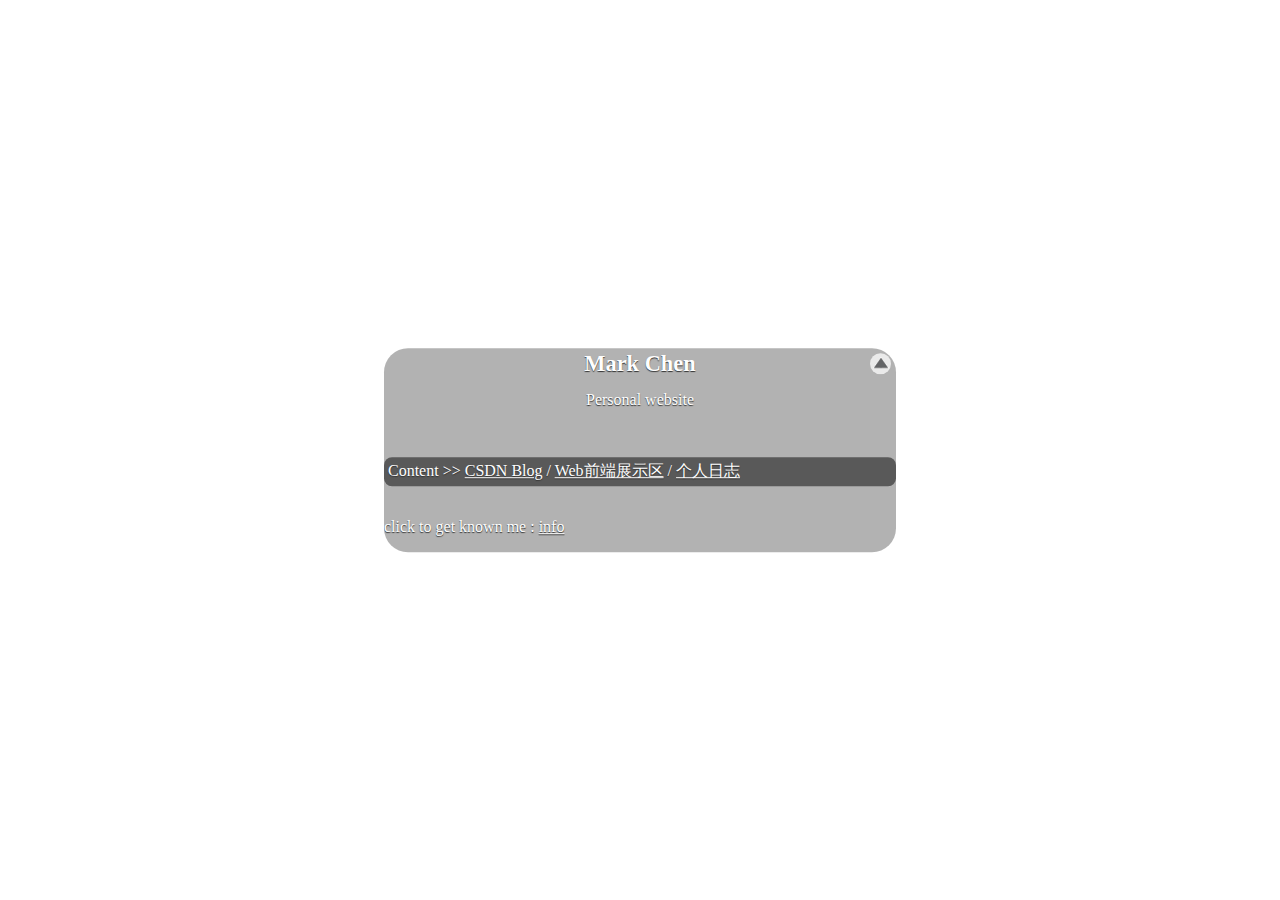
<file: index.html>
﻿
<!DOCTYPE html PUBLIC "-//W3C//DTD XHTML 1.0 Transitional//EN"
    "http://www.w3.org/TR/xhtml1/DTD/xhtml1-transitional.dtd">
<html xmlns="http://www.w3.org/1999/xhtml" id="sixapart-standard">
<head><meta http-equiv="Content-Type" content="text/html; charset=UTF-8" />
<link rel="stylesheet" href="http://www.ruanyifeng.com/styles.css" type="text/css" />
<link rel="start" href="http://www.ruanyifeng.com/" title="Home" />
<link rel="alternate" type="application/atom+xml" title="Recent Entries" href="http://feeds.feedburner.com/ruanyifeng" />



    <link rel="EditURI" type="application/rsd+xml" title="RSD" href="http://www.ruanyifeng.com/rsd.xml" />
    <title>Mark Chen's Personal Website</title>

	<style>
html{
	width:100%;
	height: 100%;
	margin:0;
	padding:0
}

body{
	background-repeat: no-repeat;
	background-attachment:fixed;
	-webkit-background-size: cover;
    -moz-background-size: cover;
    -o-background-size: cover;
    background-size: cover;
	background-position:50% 50%; 
	margin:0;
	padding:0;
	width:100%;
	height:100%;
	background-image:url(http://www.ruanyifeng.com/images_pub/pub_0.png);
	-webkit-transition: All 2s ease;
	-moz-transition: All 2s ease;
	-o-transition: All 2s ease;
	-ms-transition: All 2s ease;
	transition: All 2s ease;
}

body.one-column #container{
	background-color:rgba(0,0,0,0.3);
	border-radius: 1.5em;
	color: #fefefe;

	overflow: auto; 
    position: absolute;

	left: 50%;
	top: 50%;
	width:auto;
	height:auto;
	max-height: 80%;
	min-width:90%;

	-webkit-transform: translate(-50%, -50%);
	-moz-transform: translate(-50%, -50%);
	-ms-transform: translate(-50%, -50%);
	-o-transform: translate(-50%, -50%);
	transform: translate(-50%, -50%);
    
    transition: height 1s ease;
	transition: top 1s ease;
}

body.one-column #container p,
body.one-column #container a{
	color: #fefefe;
	text-shadow:0 1px 1px #333
}

body.one-column #container a:hover{
	color: #868686;
	text-decoration: underline;
}

body.one-column #page-alpha p:hover,
body.one-column #footer-content a:hover{
	background-color: #fefefe;
	color: #222;
}

body.one-column #footer-content a:hover{
	padding: 0.25rem;
	border-radius: 0.5em;
}

body.one-column #page-alpha p:hover a{
	color: #222;
}

body.one-column #page-alpha p{
	background-color: rgba(0,0,0,0.5);
	padding: 0.25rem;
	border-radius: 0.5em;
	text-shadow:0 1px 1px #333;
}

body.one-column #header{
	/* height: 7rem; */
	display: relative;
	padding-bottom: 1em;
}

body.one-column #container h1{
	font-size: 1.4rem;
	line-height: 90%;
	color: #fefefe;
	float: none;
	margin: auto;
	padding-top: 0.4rem;
	text-align: center;
	font-weight: bolder;
	text-shadow:0 1px 1px #333;
}

body.one-column #header-content:hover h1{
	text-decoration: underline;
}

body.one-column #header-content h1:hover{
	cursor:pointer;
}

/*
body.one-column #header-content h1::after{
	content:url([data-uri]);
	display:inline-block;
	background-color: #fefefe;
	color: #222;
	margin-left: 0.5em;
	padding: 5px;
	border-radius: 100%;
	visibility: hidden;
}
*/

body.one-column #header-content p{
	text-align: center;
}

body.one-column #header-content{
	display:block;
	text-align: center;
	margin: auto;
}

/*
body.one-column #header-content::before{
	display: block;
	margin: 0.1rem auto;
	width: 80px;
	height: 80px;
	content:url(http://www.ruanyifeng.com/blog/images/person4_s.jpg);
	border-radius: 40px;
	overflow: hidden;
}
*/

@media (min-width: 641px) and (max-width:770px){
	body.one-column #container{
		min-width:70%;
	}
}

@media (min-width: 771px){
	body.one-column #container{
		min-width:40%;
	}
}

#up-arrow{
	position: absolute;
	right: 5px;
	top: 5px;
	width: 21px;
	height: 21px;
	background-image: url([data-uri]);
	background-color: #fefefe;
	border-radius: 100%;
    cursor: n-resize;
}

body.one-column #container.folded{
	top:15px;
	margin-top:5px;
	height:6px;
	overflow:hidden;
}
    </style>

</head>

<body id="classic-website" class="mt-main-index one-column">
    <div id="container">
        <div id="container-inner">


                       <div id="header">
    <div id="header-inner">
        <div id="header-content" onclick="backgroundImage();return false;">
			<h1>Mark Chen</h1>
			<p>Personal website</p>
        </div>
    </div>
</div>


        <div id="content">
                <div id="content-inner">


                    <div id="alpha">
                    <div id="alpha-inner">
 <div id="page-alpha"    style="margin-bottom:2em;">

 <p>Content >>  <a href="http://www.cnblogs.com/czy-skyline">CSDN Blog</a> / <a href="webfe.html">Web前端展示区</a> / 
	<a href = "blog.html">个人日志</a></p>
<!-- p>? <a href="tweets/">Tweets</a></p>
<p>? <a href="about.html">About</a></p -->

</div>
<div id="up-arrow"></div>
<div id="page-beta">
<!--<div id="photo">
<p><img src="person2_150.jpg" /></p>
<p class="photo-desc">Taken in 2005</p>
</div>-->
</div>
                        </div>
                    </div>


                    <div id="beta">
    <div id="beta-inner">



    </div>
</div>






                </div>
            </div>


            <div id="footer">
    <div id="footer-inner">
        <div id="footer-content">
        <p>click to get known me : <a href="contact.html">info</a> </p> 




        </div>
    </div>
</div>



        </div>
    </div>
<script>
var pub_img_current_image;
function backgroundImage(){
var pub_img_path='http://www.ruanyifeng.com/images_pub/';

var pub_img_num = 355;

var pub_img_current_no=function(){return Math.floor(Math.random()*pub_img_num+1);};

var pub_img_url=function(){return pub_img_path+'pub_'+pub_img_current_no()+'.jpg';};

if (pub_img_current_image === undefined ) pub_img_current_image = pub_img_url();

if ('querySelector' in document) {
	var body = document.querySelector('body').style;
} else {
	var body = document.body.style;
}
body.backgroundSize = 'cover';
body.backgroundRepeat = 'no-repeat';
body.backgroundImage = 'url('+ pub_img_current_image +')';

var span = document.getElementById('img_placer');
span.innerHTML = '<span style="background-image: url('+(pub_img_current_image=pub_img_url())+');width: 0px;height: 0px;display: inline;"></span>';
}
backgroundImage();

var up = document.getElementById('up-arrow');
var upStatus = 0;

up.addEventListener('click',function(){
	if(upStatus === 0){
		var container = document.getElementById('container');
		container.setAttribute('class', 'folded');
		up.style.backgroundImage = 'url([data-uri])';
        up.style.cursor = 's-resize'; 
	} else{
		var container = document.getElementById('container');
		container.removeAttribute('class');
		up.style.backgroundImage = 'url([data-uri])';
        up.style.cursor = 'n-resize';
	}
	upStatus = ~ upStatus;
});
			
	</script>
    <script>
  (function(i,s,o,g,r,a,m){i['GoogleAnalyticsObject']=r;i[r]=i[r]||function(){
  (i[r].q=i[r].q||[]).push(arguments)},i[r].l=1*new Date();a=s.createElement(o),
  m=s.getElementsByTagName(o)[0];a.async=1;a.src=g;m.parentNode.insertBefore(a,m)
  })(window,document,'script','//www.google-analytics.com/analytics.js','ga');

  ga('create', 'UA-46829782-1', 'ruanyifeng.com');
  ga('send', 'pageview');

</script>
</body>
</html>
</file>
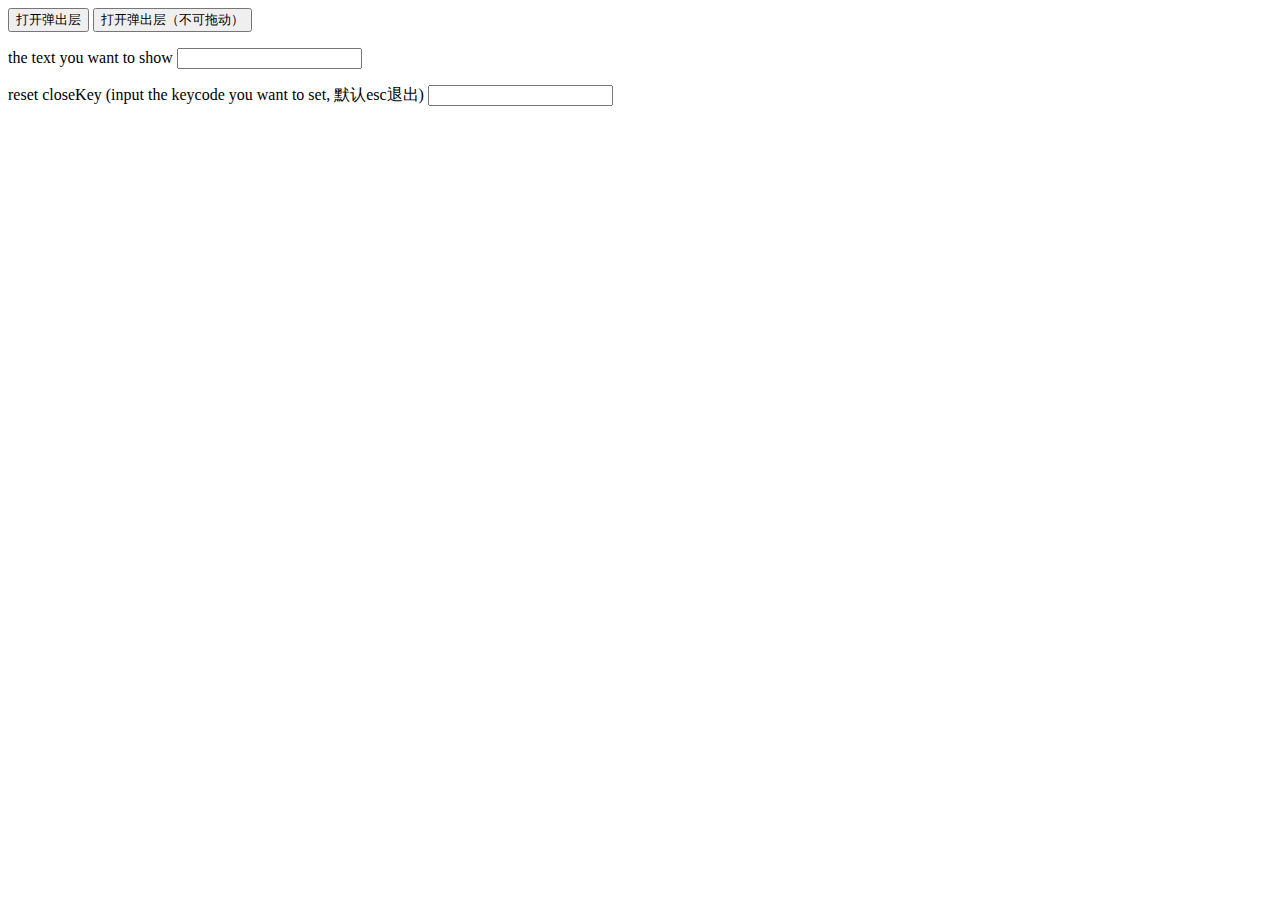
<file: alert.html>
﻿<!doctype html>
<html >
	<head>
		<meta charset="UTF-8">
		
		<style>
			#jump
			{
				width:300px;
				height:150px;
				display:block;
				background:white;
				position:absolute;
				left:90px;
				bottom:5px;
				draggable:true;
			}
			#jump .jump_yy{
				margin-left:0px;
				margin-top:0px;
				width:290px;
				height:140px;
				border:2px solid #deeabe;
				background:#fff;
			}
			</style>
		<title>Document</title>
	</head>
	<body>
		<div id="jump" style="display:none;">
			<div class="jump_yy">
				<table width="100%">
					<tr>
						<td class="exit" align="left"><span id="jumptitlespan"></span></td>
						<td class="exit" align="right"><a href="#" onclick="exitiframe()">close</a></td>
					</tr>
					<tr><td colspan="2"><p id="output" width="300" height="200" scrolling="auto"></p></td></tr>
				</table>
			</div>
		</div>
		<input type="button" value="打开弹出层" onclick="category()">
		<input type="button" value="打开弹出层（不可拖动）" onclick="category2()">
		<p> the text you want to show <input type="text" id="input" > </p>
		<p> reset closeKey (input the keycode you want to set, 默认esc退出)  <input type="text" id="closeKey" > </p>
		
	</body>
	<script>
		var b_Draggable = true;	//此变量决定窗口是否可以拖动 true表示可以 false不可以
		//打开弹出层
		function showiframe(title,content){
			var divv=document.getElementById('jump');
			var output=document.getElementById('output');
			var jumptitlespan=document.getElementById('jumptitlespan');
			divv.style.width=835;
			divv.style.height=405;
			output.innerHTML=content;
			jumptitlespan.innerHTML=title;
			divv.style.display='block';
		}
		//关闭弹出层
		function exitiframe(){
			var divv=document.getElementById('jump');
			var output=document.getElementById('output');
			divv.style.display='none';
			output.src="";
		}
		//应用事件
		function category(){
			var ip = document.getElementById('input');
			var content=ip.value;
			title="弹出层窗口";
			showiframe(title,content);
			b_Draggable = true;
		}
		
		function category2(){
			var ip = document.getElementById('input');
			var content=ip.value;
			title="弹出层窗口";
			showiframe(title,content);
			b_Draggable = false;
			var divv=document.getElementById('jump');
			divv.style.setProperty("draggable","false");
		}
		
		window.onkeydown = function(e){
			e = window.event || e;
			var ck = document.getElementById('closeKey');
			var cknum = ck.value;
			//esc退出
			if(ck.value == ""){
			if(e.keyCode == 27) exitiframe();
			}
			else{
			if(e.keyCode == ck.value) exitiframe();
			}
		}
		
		
		
		var mouseD;
		var divv = document.getElementById("jump"); 
		var isIE = document.all ? true : false;//判断浏览器类型 
		document.onmousedown = function(evnt) {//当鼠标左键按下后执行此函数 
		if(b_Draggable){
			var evnt = evnt ? evnt : event; 

			if (evnt.button == (document.all ? 1 : 0)) { 
				mouseD = true;//mouseD为鼠标左键状态标志，为true时表示左键被按下 
			} 
			}
		} 
		
		divv.onmousedown = function(evnt) { 
		if(b_Draggable){
			objDrag = this;//objDrag为拖动的对象 
			var evnt = evnt ? evnt : event; 
			if (evnt.button == (document.all ? 1 : 0)) { 
				mx = evnt.clientX; 
				my = evnt.clientY; 
				divv.style.left = divv.offsetLeft + "px"; 
				divv.style.top = divv.offsetTop + "px"; 
				if (isIE) { 
					divv.setCapture(); 
				}
				else
				{ 
					window.captureEvents(Event.MOUSEMOVE);//捕获鼠标拖动事件 
				} 
			} 
			}
		} 
		document.onmouseup = function() { 
		if(b_Draggable){
			mouseD = false;//左键松开 
			objDrag = ""; 
			if (isIE) { 
				divv.releaseCapture(); 
				//divv.filters.alpha.opacity = 100;//当鼠标左键松开后透明度改变 
			} else { 
				window.releaseEvents(divv.MOUSEMOVE);//释放鼠标拖动事件 
			} 
			}
		} 
		document.onmousemove = function(evnt) { 
		if(b_Draggable){
			var evnt = evnt ? evnt : event; 
			if (mouseD == true && objDrag) { 
				var mrx = evnt.clientX - mx; 
				var mry = evnt.clientY - my; 
				divv.style.left = parseInt(divv.style.left) + mrx + "px"; 
				divv.style.top = parseInt(divv.style.top) + mry + "px"; 
				mx = evnt.clientX; 
				my = evnt.clientY; 
			} 
			}
		} 
		
	</script>
</html>
</file>
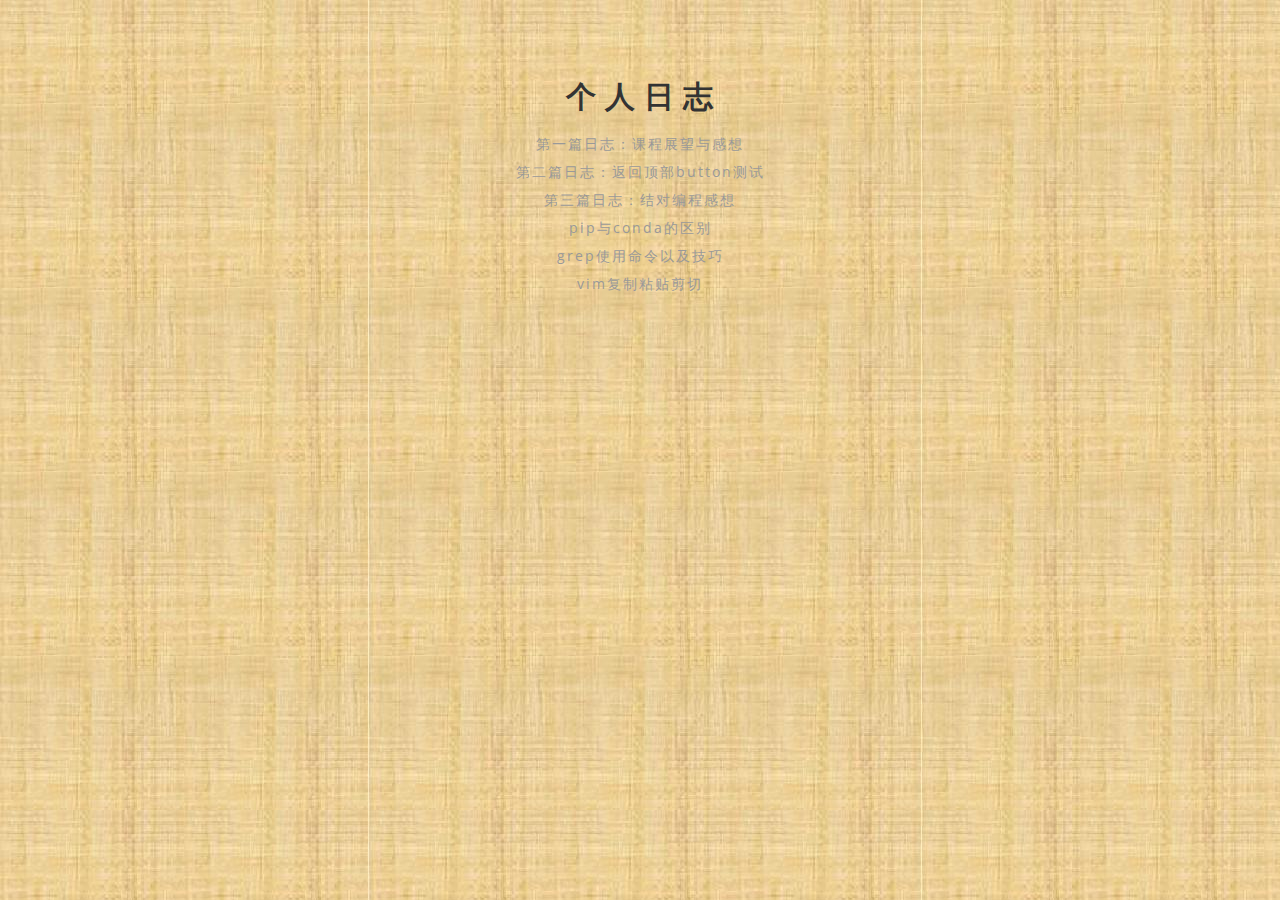
<file: blog.html>
﻿
<!DOCTYPE html>
<html>
    <head>
        <title>Mark Chen</title>
        <meta http-equiv="Content-Type" content="text/html; charset=UTF-8">
		<meta name="viewport" content="width = device-width,initial-scale=1">
        <link rel="icon" href="[data-uri]" type="image/x-icon">
        <link href='http://fonts.googleapis.com/css?family=Open+Sans|Montserrat:700' rel='stylesheet' type='text/css'>
        <style>
            html, body {
                //overflow: hidden;
                margin: 0;
				background-image:url(bg.jpg);
            }
            body {
                font-family: 'Open Sans', 'Helvetica Neue', 'Hiragino Sans GB', 'LiHei Pro', Arial, sans-serif;
                color: #333;
            }
            #wrapper {
                position: absolute;
                left: 0;
                width: 320px;
                text-align: center;
                top: 25%;
                left: 50%;
                margin-left: -160px;
                margin-top: -160px;
                -webkit-user-select: none;
                -moz-user-select: none;
                user-select: none;
            }
            h1 {
                font-family: 'Montserrat', 'Helvetica Neue', Arial, sans-serif;
                font-weight: 700;
                font-size: 30px;
                letter-spacing: 9px;
                text-transform: uppercase;
                margin: 12px 0;
                left: 4px;
            }
            h2 {
                color: #999;
                font-weight: normal;
                font-size: 15px;
                letter-spacing: .12em;
                margin-bottom: 30px;
                left: 3px;
            }
            h1, h2 {
                position: relative;
            }
            p {
                font-size: 14px;
                line-height: 2em;
                margin: 0;
                letter-spacing: 2px;
            }
            canvas {
                position: absolute;
                top: 0;
                left: 0;
                z-index: 0;
                width: 100%;
                height: 100%;
                pointer-events: none;
            }
            a {
                color: #999;
                text-decoration: none;
                transition: color .2s ease;
            }
            a:hover {
                color: #f33;
            }
        </style>

    </head>
    <body>
        <div id="wrapper">
            <h1>个人日志</h1>
            <p><a href="blog_1.html" target="_blank">第一篇日志：课程展望与感想</a></p>
			<p><a href="blog_2.html" target="_blank">第二篇日志：返回顶部button测试</a></p>
			<p><a href="blog_3.html" target="_blank">第三篇日志：结对编程感想</a></p>
			<p><a href="http://www.pandacademy.com/pip%E5%92%8Cconda%E7%9A%84%E5%B7%AE%E5%BC%82%E5%9C%A8%E5%93%AA%E9%87%8C%EF%BC%9F/" target="_blank">pip与conda的区别</a></p>
			<p><a href="http://man.linuxde.net/grep" target="_blank">grep使用命令以及技巧</a></p>
			<p><a href="http://blog.csdn.net/lanxinju/article/details/5727262" target="_blank">vim复制粘贴剪切</a></p>
        </div>
        <canvas></canvas>
		<!--
        <script>
            document.addEventListener('touchmove', function (e) {
                e.preventDefault()
            })
            var c = document.getElementsByTagName('canvas')[0],
                x = c.getContext('2d'),
                pr = window.devicePixelRatio || 1,
                w = window.innerWidth,
                h = window.innerHeight,
                f = 90,
                q,
                m = Math,
                r = 0,
                u = m.PI*2,
                v = m.cos,
                z = m.random
            c.width = w*pr
            c.height = h*pr
            x.scale(pr, pr)
            x.globalAlpha = 0.6
            function i(){
                x.clearRect(0,0,w,h)
                q=[{x:0,y:h*.7+f},{x:0,y:h*.7-f}]
                while(q[1].x<w+f) d(q[0], q[1])
            }
            function d(i,j){
                x.beginPath()
                x.moveTo(i.x, i.y)
                x.lineTo(j.x, j.y)
                var k = j.x + (z()*2-0.25)*f,
                    n = y(j.y)
                x.lineTo(k, n)
                x.closePath()
                r-=u/-50
                x.fillStyle = '#'+(v(r)*127+128<<16 | v(r+u/3)*127+128<<8 | v(r+u/3*2)*127+128).toString(16)
                x.fill()
                q[0] = q[1]
                q[1] = {x:k,y:n}
            }
            function y(p){
                var t = p + (z()*2-1.1)*f
                return (t>h||t<0) ? y(p) : t
            }
            document.onclick = i
            document.ontouchstart = i
            i()
        </script>
		-->
    </body>
</html>
</file>
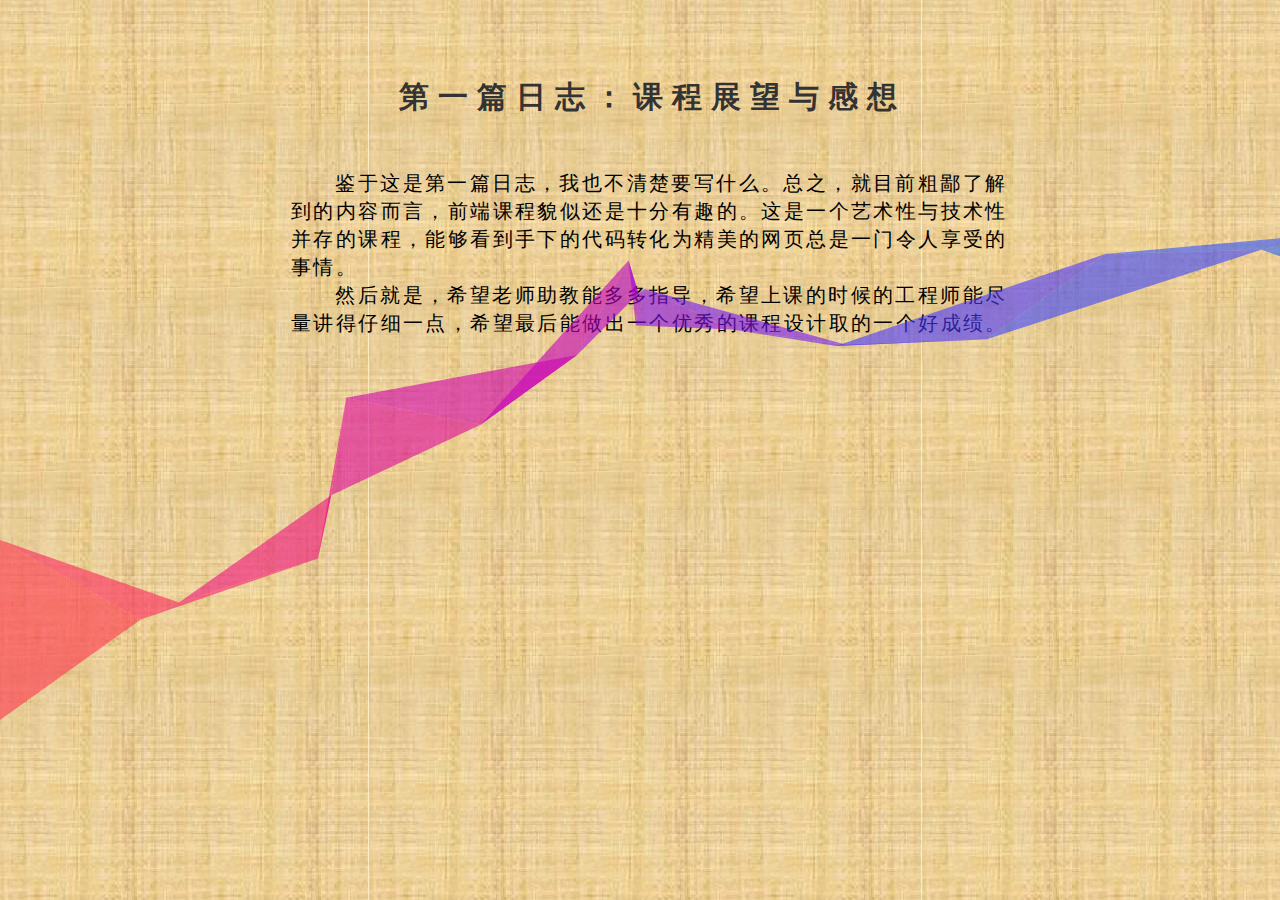
<file: blog_1.html>
﻿
<!DOCTYPE html>
<html>
    <head>
        <title>Mark Chen</title>
        <meta http-equiv="Content-Type" content="text/html; charset=UTF-8">
        <meta name="viewport" content="width = device-width,initial-scale=1">
        <link rel="icon" href="[data-uri]" type="image/x-icon">
        <link href='http://fonts.googleapis.com/css?family=Open+Sans|Montserrat:700' rel='stylesheet' type='text/css'>
        <style>
            html, body {
                //overflow: hidden;
                margin: 0;
				background-image:url(bg.jpg);
            }
            body {
                font-family: 'Open Sans', 'Helvetica Neue', 'Hiragino Sans GB', 'LiHei Pro', Arial, sans-serif;
                color: #333;
            }
            #wrapper {
                position: absolute;
                left: 0;
                width: 720px;
                text-align: center;
                top: 25%;
                left: 35%;
                margin-left: -160px;
                margin-top: -160px;
                -webkit-user-select: none;
                -moz-user-select: none;
                user-select: none;
            }
            h1 {
                font-family: 'Montserrat', 'Helvetica Neue', Arial, sans-serif;
                font-weight: 700;
                font-size: 30px;
                letter-spacing: 9px;
                text-transform: uppercase;
                margin: 12px 0;
                left: 4px;
            }
            h2 {
                color: black;
                font-weight: normal;
                font-size: 20px;
				text-align:left;
                letter-spacing: .12em;
                margin-bottom: 30px;
                left: 3px;
            }
            h1, h2 {
                position: relative;
            }
            p {
                font-size: 14px;
                line-height: 2em;
                margin: 0;
                letter-spacing: 2px;
            }
            canvas {
                position: absolute;
                top: 0;
                left: 0;
                z-index: 0;
                width: 100%;
                height: 100%;
                pointer-events: none;
            }
            a {
                color: #999;
                text-decoration: none;
                transition: color .2s ease;
            }
            a:hover {
                color: #f33;
            }
        </style>

    </head>
    <body>
        <div id="wrapper">
            <h1>第一篇日志：课程展望与感想</h1>
			<br/>
            <h2>
				&nbsp;&nbsp;&nbsp;&nbsp;&nbsp;&nbsp;鉴于这是第一篇日志，我也不清楚要写什么。总之，就目前粗鄙了解到的内容而言，前端课程貌似还是十分有趣的。这是一个艺术性与技术性并存的课程，能够看到手下的代码转化为精美的网页总是一门令人享受的事情。
				<br/>
				&nbsp;&nbsp;&nbsp;&nbsp;&nbsp;&nbsp;然后就是，希望老师助教能多多指导，希望上课的时候的工程师能尽量讲得仔细一点，希望最后能做出一个优秀的课程设计取的一个好成绩。
			</h2>
        </div>
        <canvas></canvas>
		
        <script>
            document.addEventListener('touchmove', function (e) {
                e.preventDefault()
            })
            var c = document.getElementsByTagName('canvas')[0],
                x = c.getContext('2d'),
                pr = window.devicePixelRatio || 1,
                w = window.innerWidth,
                h = window.innerHeight,
                f = 90,
                q,
                m = Math,
                r = 0,
                u = m.PI*2,
                v = m.cos,
                z = m.random
            c.width = w*pr
            c.height = h*pr
            x.scale(pr, pr)
            x.globalAlpha = 0.6
            function i(){
                x.clearRect(0,0,w,h)
                q=[{x:0,y:h*.7+f},{x:0,y:h*.7-f}]
                while(q[1].x<w+f) d(q[0], q[1])
            }
            function d(i,j){   
                x.beginPath()
                x.moveTo(i.x, i.y)
                x.lineTo(j.x, j.y)
                var k = j.x + (z()*2-0.25)*f,
                    n = y(j.y)
                x.lineTo(k, n)
                x.closePath()
                r-=u/-50
                x.fillStyle = '#'+(v(r)*127+128<<16 | v(r+u/3)*127+128<<8 | v(r+u/3*2)*127+128).toString(16)
                x.fill()
                q[0] = q[1]
                q[1] = {x:k,y:n}
            }
            function y(p){
                var t = p + (z()*2-1.1)*f
                return (t>h||t<0) ? y(p) : t
            }
            document.onclick = i
            document.ontouchstart = i
            i()
        </script>
		
    </body>
</html>
</file>
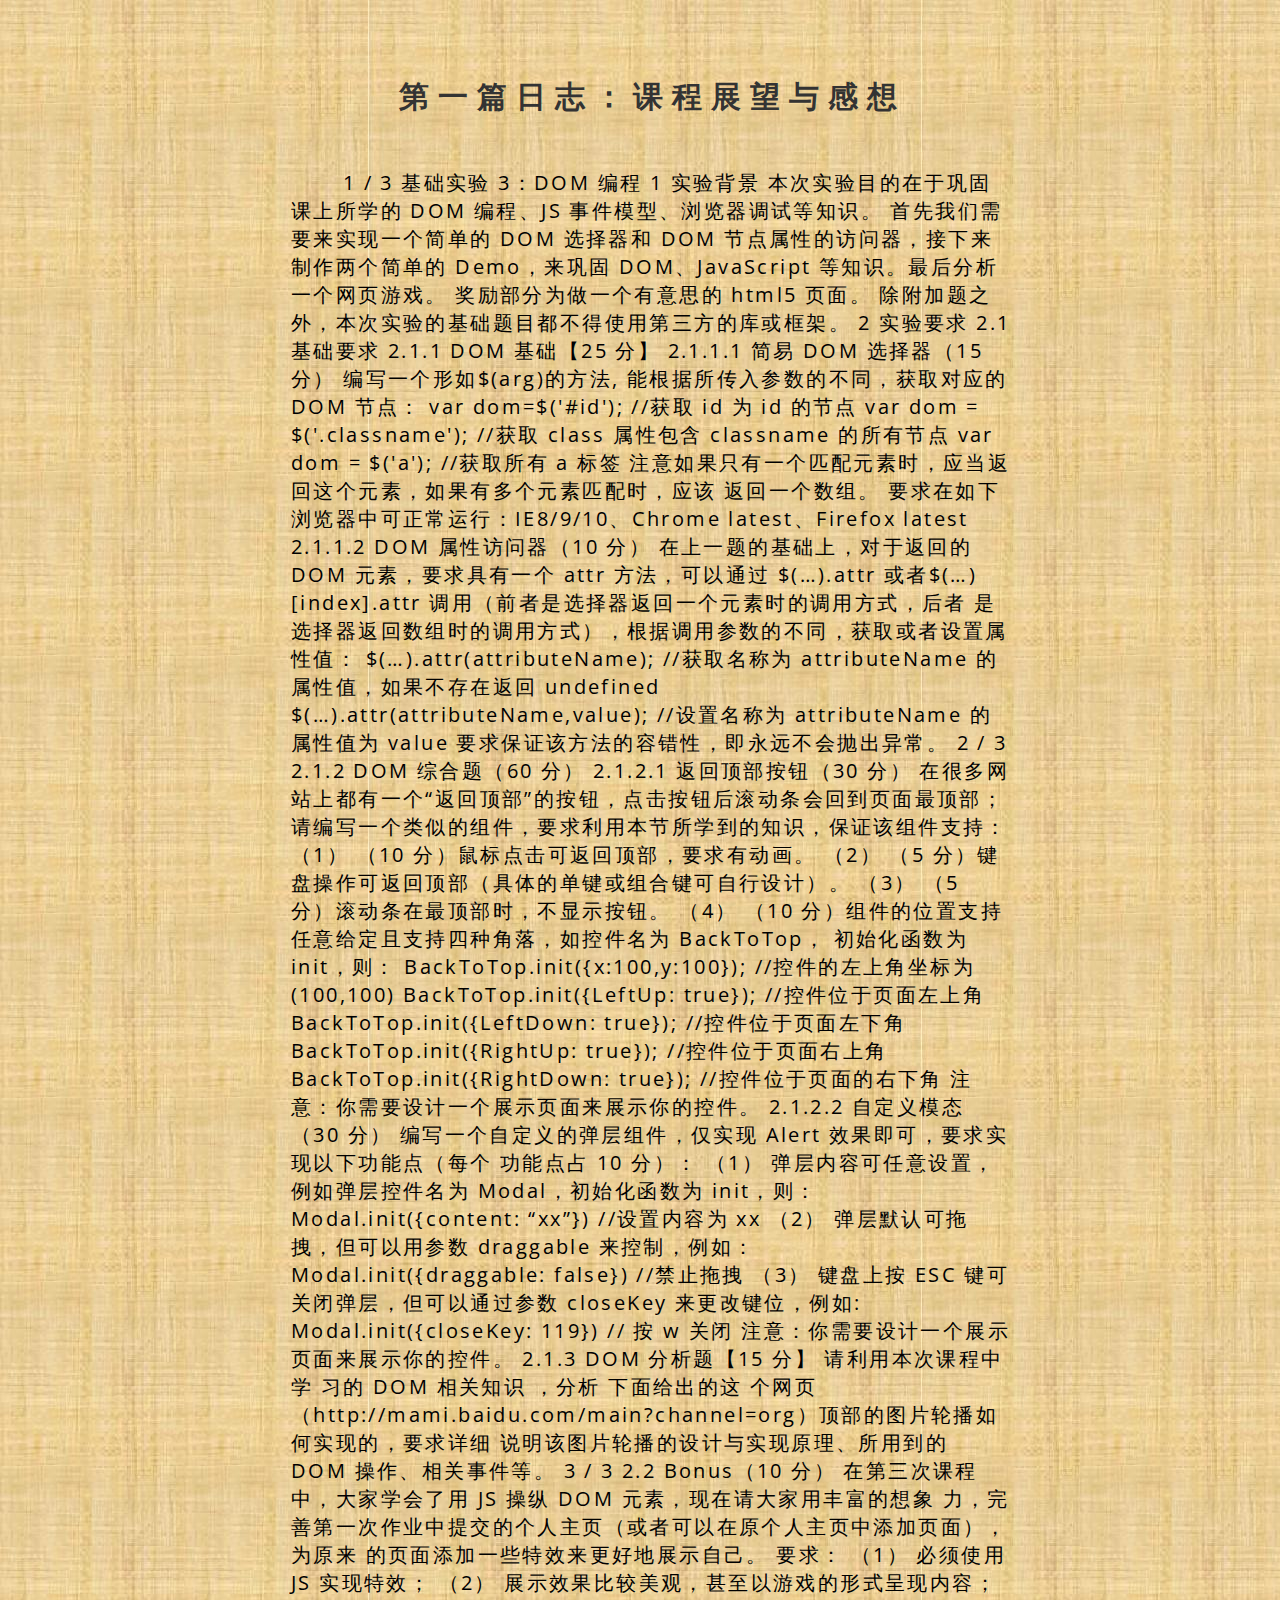
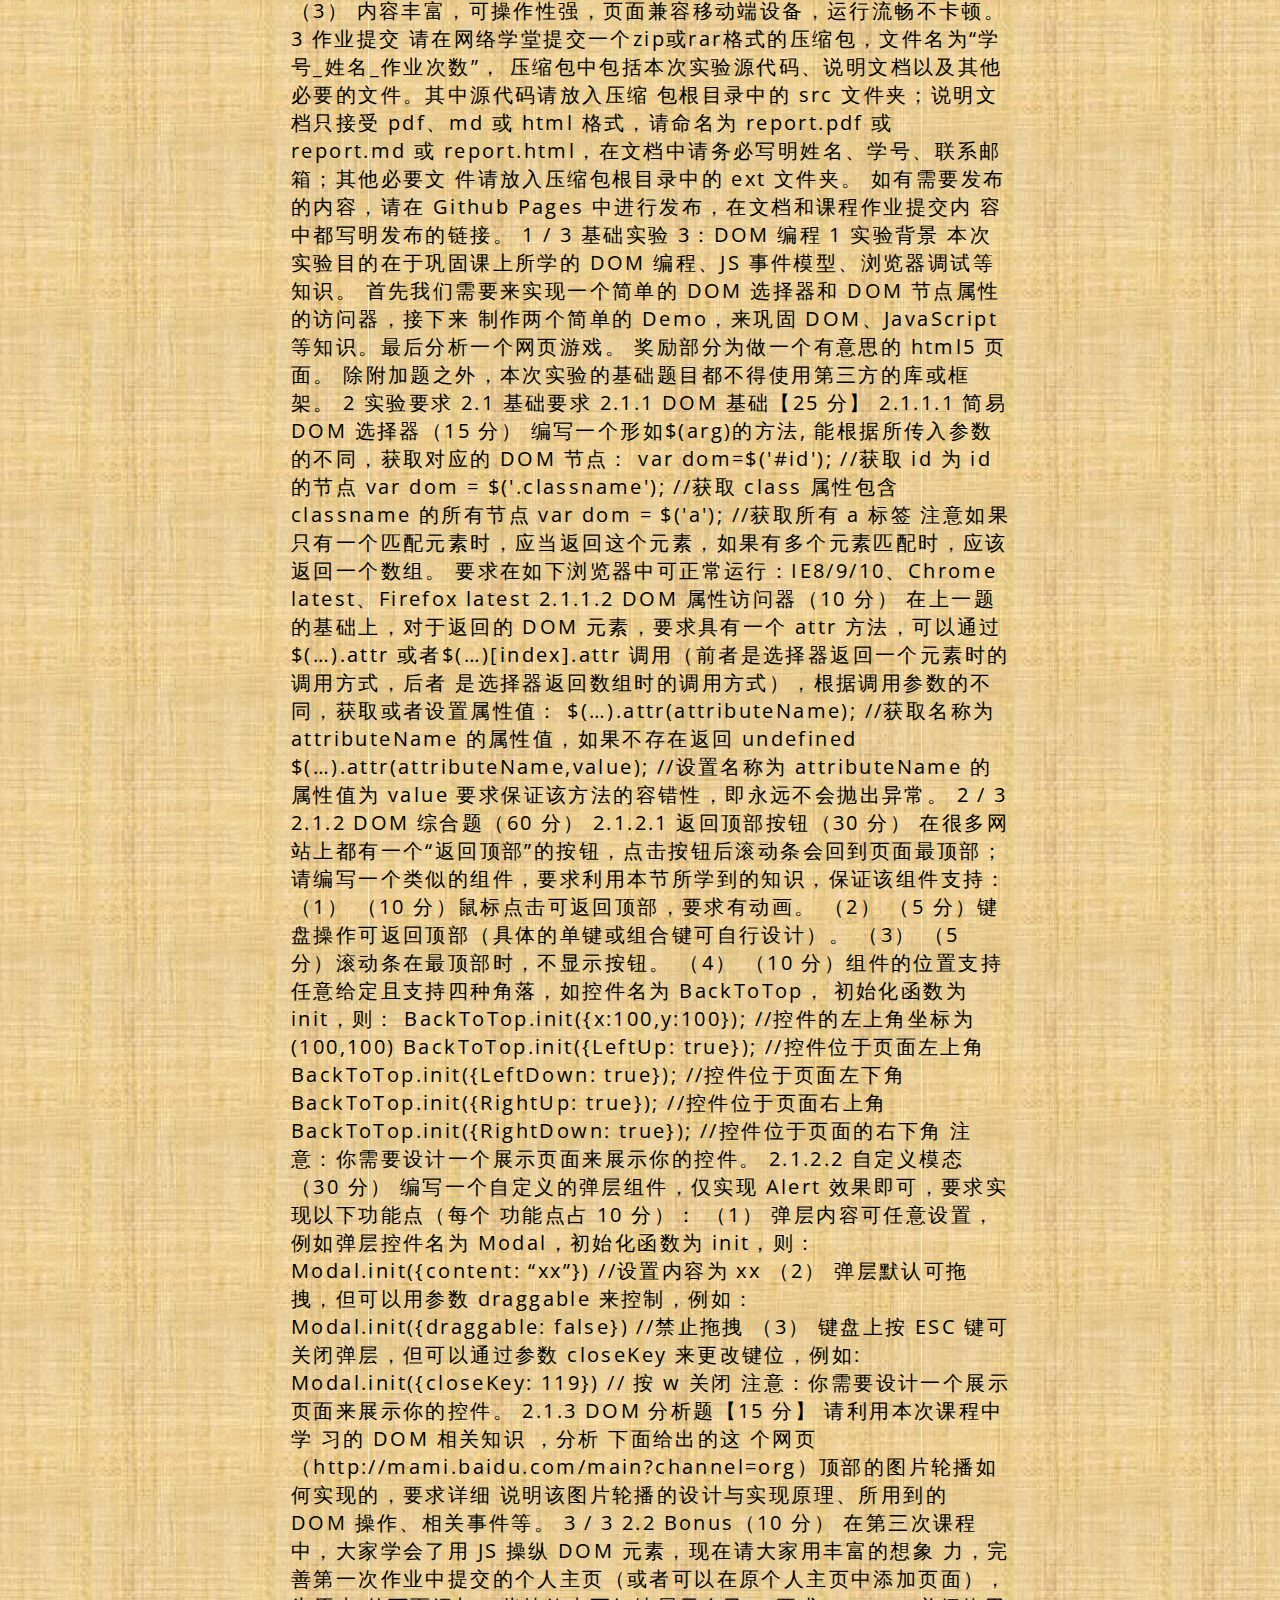
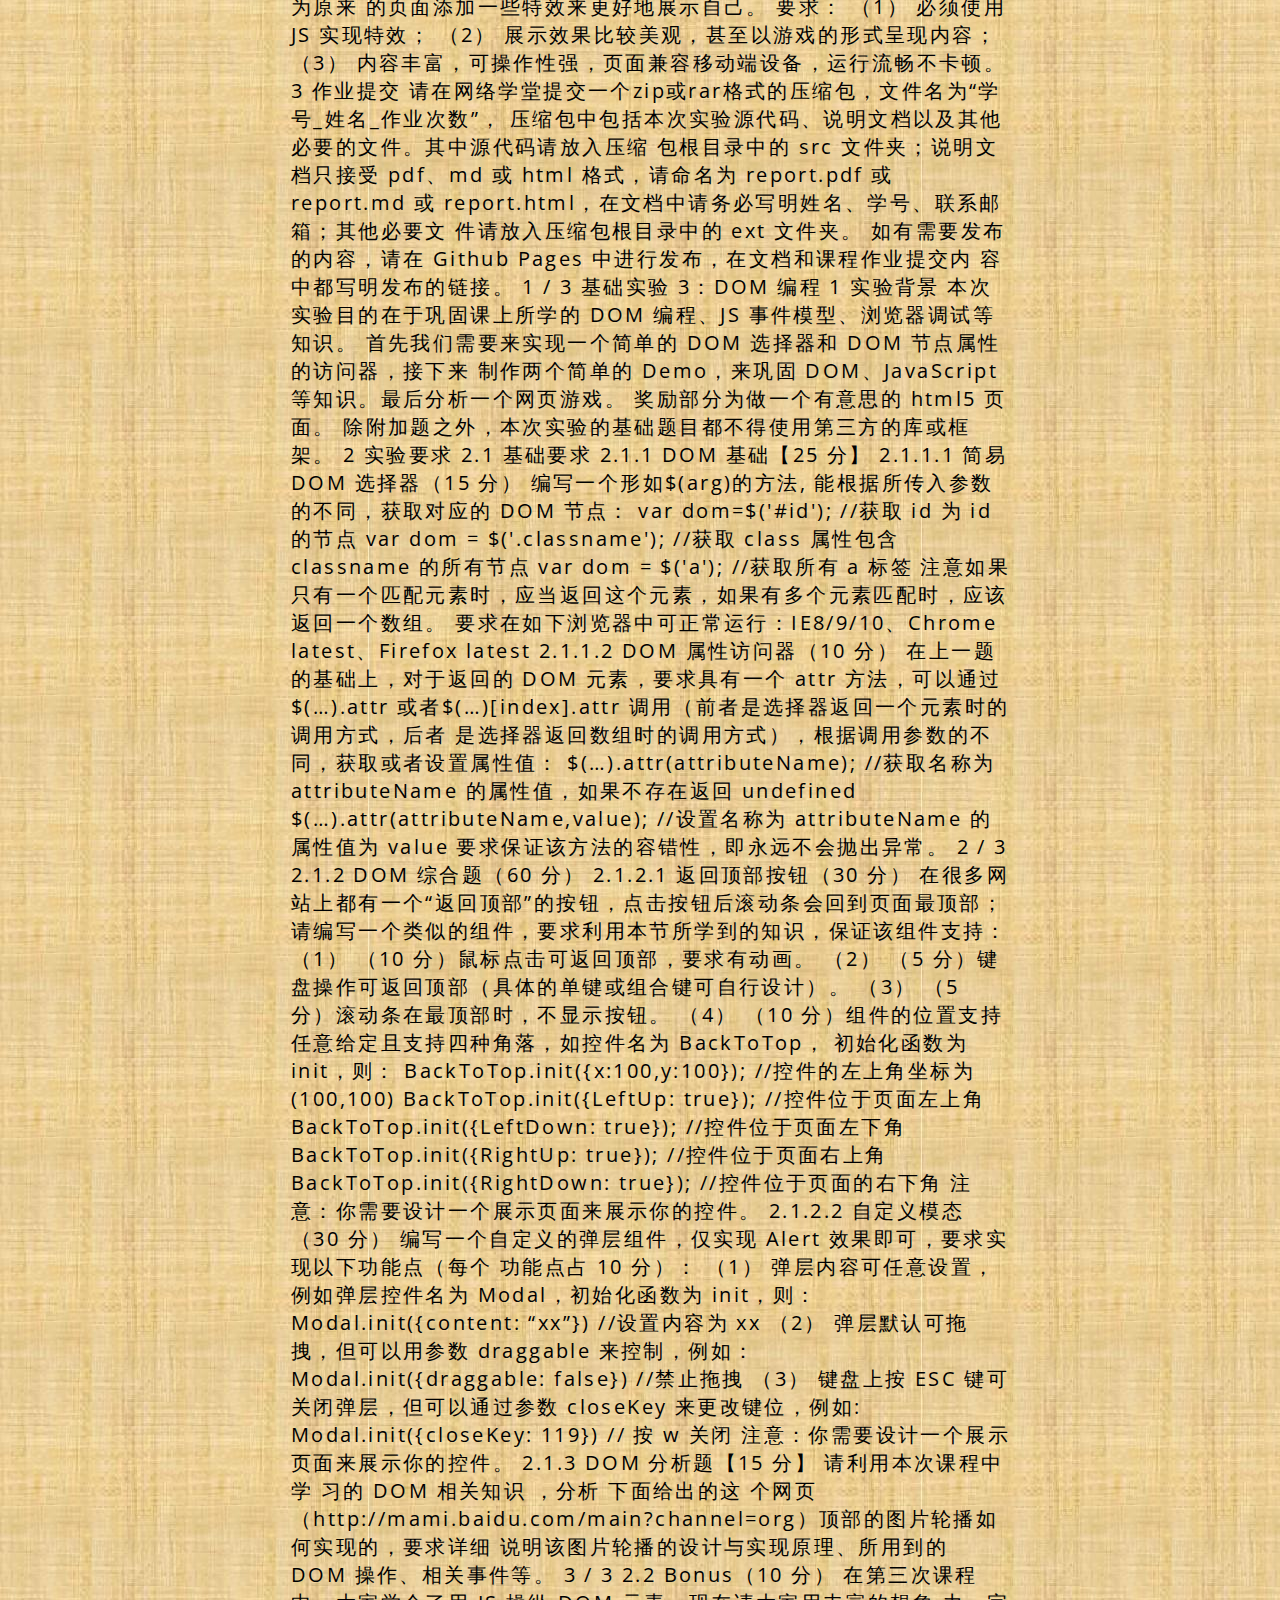
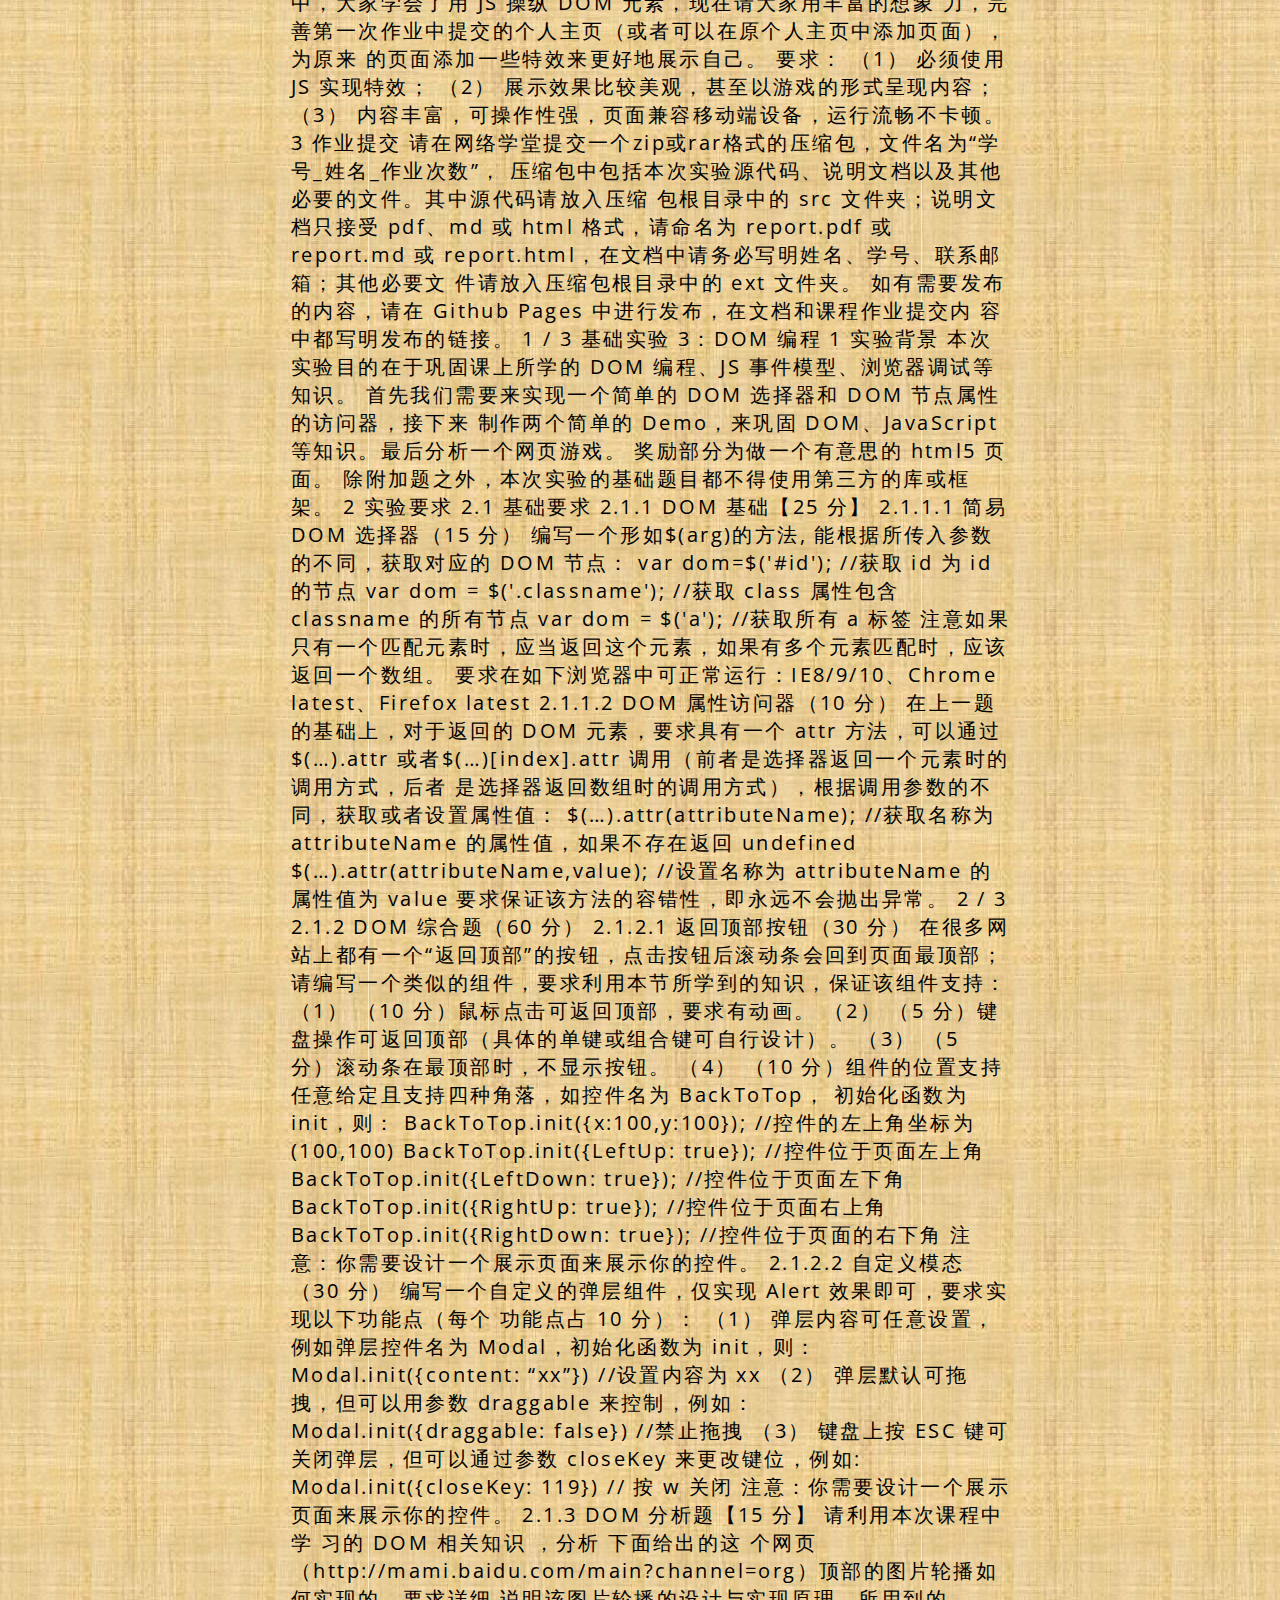
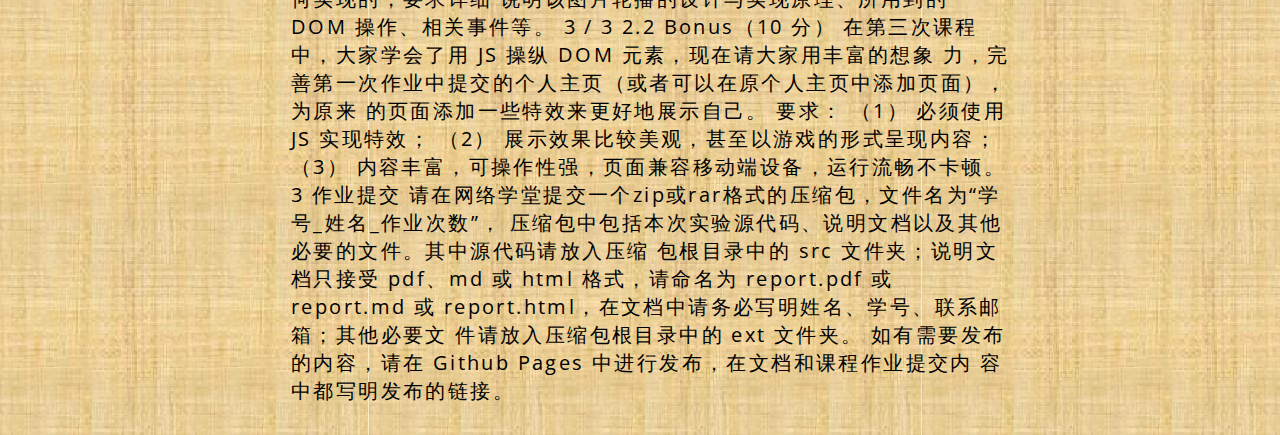
<file: blog_2.html>
﻿
<!DOCTYPE html>
<html>
    <head>
        <title>Mark Chen</title>
        <meta http-equiv="Content-Type" content="text/html; charset=UTF-8">
        <meta name="viewport" content="width = device-width,initial-scale=1">
        <link rel="icon" href="[data-uri]" type="image/x-icon">
        <link href='http://fonts.googleapis.com/css?family=Open+Sans|Montserrat:700' rel='stylesheet' type='text/css'>
        <style>
            html, body {
                //overflow: hidden;
                margin: 0;
				background-image:url(bg.jpg);
            }
            body {
                font-family: 'Open Sans', 'Helvetica Neue', 'Hiragino Sans GB', 'LiHei Pro', Arial, sans-serif;
                color: #333;
            }
            #wrapper {
                position: absolute;
                left: 0;
                width: 720px;
                text-align: center;
                top: 25%;
                left: 35%;
                margin-left: -160px;
                margin-top: -160px;
                -webkit-user-select: none;
                -moz-user-select: none;
                user-select: none;
            }
            h1 {
                font-family: 'Montserrat', 'Helvetica Neue', Arial, sans-serif;
                font-weight: 700;
                font-size: 30px;
                letter-spacing: 9px;
                text-transform: uppercase;
                margin: 12px 0;
                left: 4px;
            }
            h2 {
                color: black;
                font-weight: normal;
                font-size: 20px;
				text-align:left;
                letter-spacing: .12em;
                margin-bottom: 30px;
                left: 3px;
            }
            h1, h2 {
                position: relative;
            }
            p {
                font-size: 14px;
                line-height: 2em;
                margin: 0;
                letter-spacing: 2px;
            }
           <!--  canvas {
                position: absolute;
                top: 0;
                left: 0;
                z-index: 0;
                width: 100%;
                height: 100%;
                pointer-events: none;
            } -->
            a {
                color: #999;
                text-decoration: none;
                transition: color .2s ease;
            }
            a:hover {
                color: #f33;
            }
        </style>

    </head>
    <body>
        <div id="wrapper">
            <h1>第一篇日志：课程展望与感想</h1>
			<br/>
            <h2>
				&nbsp;&nbsp;&nbsp;&nbsp;&nbsp;&nbsp; 1 / 3  
基础实验 3：DOM 编程 
1 实验背景 
本次实验目的在于巩固课上所学的 DOM 编程、JS 事件模型、浏览器调试等知识。  
首先我们需要来实现一个简单的 DOM 选择器和 DOM 节点属性的访问器，接下来 制作两个简单的 Demo，来巩固 DOM、JavaScript 等知识。最后分析一个网页游戏。 奖励部分为做一个有意思的 html5 页面。 
除附加题之外，本次实验的基础题目都不得使用第三方的库或框架。 
2 实验要求 
2.1 基础要求 
2.1.1 DOM 基础【25 分】 
2.1.1.1 简易 DOM 选择器（15 分） 
编写一个形如$(arg)的方法, 能根据所传入参数的不同，获取对应的 DOM 节点： var dom=$('#id'); //获取 id 为 id 的节点 var dom = $('.classname'); //获取 class 属性包含 classname 的所有节点 var dom = $('a'); //获取所有 a 标签 
注意如果只有一个匹配元素时，应当返回这个元素，如果有多个元素匹配时，应该 返回一个数组。 要求在如下浏览器中可正常运行：IE8/9/10、Chrome latest、Firefox latest 
2.1.1.2 DOM 属性访问器（10 分） 
在上一题的基础上，对于返回的 DOM 元素，要求具有一个 attr 方法，可以通过 $(…).attr 或者$(…)[index].attr 调用（前者是选择器返回一个元素时的调用方式，后者 是选择器返回数组时的调用方式），根据调用参数的不同，获取或者设置属性值： $(…).attr(attributeName); //获取名称为 attributeName 的属性值，如果不存在返回 undefined $(…).attr(attributeName,value); //设置名称为 attributeName 的属性值为 value 
要求保证该方法的容错性，即永远不会抛出异常。 
 2 / 3   
2.1.2 DOM 综合题（60 分） 
2.1.2.1 返回顶部按钮（30 分） 
在很多网站上都有一个“返回顶部”的按钮，点击按钮后滚动条会回到页面最顶部； 请编写一个类似的组件，要求利用本节所学到的知识，保证该组件支持： （1） （10 分）鼠标点击可返回顶部，要求有动画。 （2） （5 分）键盘操作可返回顶部（具体的单键或组合键可自行设计）。 （3） （5 分）滚动条在最顶部时，不显示按钮。 （4） （10 分）组件的位置支持任意给定且支持四种角落，如控件名为 BackToTop， 初始化函数为 init，则： BackToTop.init({x:100,y:100}); //控件的左上角坐标为(100,100) BackToTop.init({LeftUp: true}); //控件位于页面左上角 BackToTop.init({LeftDown: true}); //控件位于页面左下角 BackToTop.init({RightUp: true}); //控件位于页面右上角 BackToTop.init({RightDown: true}); //控件位于页面的右下角 
注意：你需要设计一个展示页面来展示你的控件。 
2.1.2.2 自定义模态（30 分） 
编写一个自定义的弹层组件，仅实现 Alert 效果即可，要求实现以下功能点（每个 功能点占 10 分）： （1） 弹层内容可任意设置，例如弹层控件名为 Modal，初始化函数为 init，则： Modal.init({content: “xx”}) //设置内容为 xx （2） 弹层默认可拖拽，但可以用参数 draggable 来控制，例如： Modal.init({draggable: false}) //禁止拖拽 （3） 键盘上按 ESC 键可关闭弹层，但可以通过参数 closeKey 来更改键位，例如: Modal.init({closeKey: 119}) // 按 w 关闭 
注意：你需要设计一个展示页面来展示你的控件。 
2.1.3 DOM 分析题【15 分】 
请利用本次课程中学 习的 DOM 相关知识 ，分析 下面给出的这 个网页 （http://mami.baidu.com/main?channel=org）顶部的图片轮播如何实现的，要求详细 说明该图片轮播的设计与实现原理、所用到的 DOM 操作、相关事件等。 
 3 / 3  
2.2 Bonus（10 分） 
在第三次课程中，大家学会了用 JS 操纵 DOM 元素，现在请大家用丰富的想象 力，完善第一次作业中提交的个人主页（或者可以在原个人主页中添加页面），为原来 的页面添加一些特效来更好地展示自己。 要求： （1） 必须使用 JS 实现特效； （2） 展示效果比较美观，甚至以游戏的形式呈现内容； （3） 内容丰富，可操作性强，页面兼容移动端设备，运行流畅不卡顿。  
3 作业提交 
请在网络学堂提交一个zip或rar格式的压缩包，文件名为“学号_姓名_作业次数”， 压缩包中包括本次实验源代码、说明文档以及其他必要的文件。其中源代码请放入压缩 包根目录中的 src 文件夹；说明文档只接受 pdf、md 或 html 格式，请命名为 report.pdf 或 report.md 或 report.html，在文档中请务必写明姓名、学号、联系邮箱；其他必要文 件请放入压缩包根目录中的 ext 文件夹。 
如有需要发布的内容，请在 Github Pages 中进行发布，在文档和课程作业提交内 容中都写明发布的链接。  1 / 3  
基础实验 3：DOM 编程 
1 实验背景 
本次实验目的在于巩固课上所学的 DOM 编程、JS 事件模型、浏览器调试等知识。  
首先我们需要来实现一个简单的 DOM 选择器和 DOM 节点属性的访问器，接下来 制作两个简单的 Demo，来巩固 DOM、JavaScript 等知识。最后分析一个网页游戏。 奖励部分为做一个有意思的 html5 页面。 
除附加题之外，本次实验的基础题目都不得使用第三方的库或框架。 
2 实验要求 
2.1 基础要求 
2.1.1 DOM 基础【25 分】 
2.1.1.1 简易 DOM 选择器（15 分） 
编写一个形如$(arg)的方法, 能根据所传入参数的不同，获取对应的 DOM 节点： var dom=$('#id'); //获取 id 为 id 的节点 var dom = $('.classname'); //获取 class 属性包含 classname 的所有节点 var dom = $('a'); //获取所有 a 标签 
注意如果只有一个匹配元素时，应当返回这个元素，如果有多个元素匹配时，应该 返回一个数组。 要求在如下浏览器中可正常运行：IE8/9/10、Chrome latest、Firefox latest 
2.1.1.2 DOM 属性访问器（10 分） 
在上一题的基础上，对于返回的 DOM 元素，要求具有一个 attr 方法，可以通过 $(…).attr 或者$(…)[index].attr 调用（前者是选择器返回一个元素时的调用方式，后者 是选择器返回数组时的调用方式），根据调用参数的不同，获取或者设置属性值： $(…).attr(attributeName); //获取名称为 attributeName 的属性值，如果不存在返回 undefined $(…).attr(attributeName,value); //设置名称为 attributeName 的属性值为 value 
要求保证该方法的容错性，即永远不会抛出异常。 
 2 / 3   
2.1.2 DOM 综合题（60 分） 
2.1.2.1 返回顶部按钮（30 分） 
在很多网站上都有一个“返回顶部”的按钮，点击按钮后滚动条会回到页面最顶部； 请编写一个类似的组件，要求利用本节所学到的知识，保证该组件支持： （1） （10 分）鼠标点击可返回顶部，要求有动画。 （2） （5 分）键盘操作可返回顶部（具体的单键或组合键可自行设计）。 （3） （5 分）滚动条在最顶部时，不显示按钮。 （4） （10 分）组件的位置支持任意给定且支持四种角落，如控件名为 BackToTop， 初始化函数为 init，则： BackToTop.init({x:100,y:100}); //控件的左上角坐标为(100,100) BackToTop.init({LeftUp: true}); //控件位于页面左上角 BackToTop.init({LeftDown: true}); //控件位于页面左下角 BackToTop.init({RightUp: true}); //控件位于页面右上角 BackToTop.init({RightDown: true}); //控件位于页面的右下角 
注意：你需要设计一个展示页面来展示你的控件。 
2.1.2.2 自定义模态（30 分） 
编写一个自定义的弹层组件，仅实现 Alert 效果即可，要求实现以下功能点（每个 功能点占 10 分）： （1） 弹层内容可任意设置，例如弹层控件名为 Modal，初始化函数为 init，则： Modal.init({content: “xx”}) //设置内容为 xx （2） 弹层默认可拖拽，但可以用参数 draggable 来控制，例如： Modal.init({draggable: false}) //禁止拖拽 （3） 键盘上按 ESC 键可关闭弹层，但可以通过参数 closeKey 来更改键位，例如: Modal.init({closeKey: 119}) // 按 w 关闭 
注意：你需要设计一个展示页面来展示你的控件。 
2.1.3 DOM 分析题【15 分】 
请利用本次课程中学 习的 DOM 相关知识 ，分析 下面给出的这 个网页 （http://mami.baidu.com/main?channel=org）顶部的图片轮播如何实现的，要求详细 说明该图片轮播的设计与实现原理、所用到的 DOM 操作、相关事件等。 
 3 / 3  
2.2 Bonus（10 分） 
在第三次课程中，大家学会了用 JS 操纵 DOM 元素，现在请大家用丰富的想象 力，完善第一次作业中提交的个人主页（或者可以在原个人主页中添加页面），为原来 的页面添加一些特效来更好地展示自己。 要求： （1） 必须使用 JS 实现特效； （2） 展示效果比较美观，甚至以游戏的形式呈现内容； （3） 内容丰富，可操作性强，页面兼容移动端设备，运行流畅不卡顿。  
3 作业提交 
请在网络学堂提交一个zip或rar格式的压缩包，文件名为“学号_姓名_作业次数”， 压缩包中包括本次实验源代码、说明文档以及其他必要的文件。其中源代码请放入压缩 包根目录中的 src 文件夹；说明文档只接受 pdf、md 或 html 格式，请命名为 report.pdf 或 report.md 或 report.html，在文档中请务必写明姓名、学号、联系邮箱；其他必要文 件请放入压缩包根目录中的 ext 文件夹。 
如有需要发布的内容，请在 Github Pages 中进行发布，在文档和课程作业提交内 容中都写明发布的链接。  1 / 3  
基础实验 3：DOM 编程 
1 实验背景 
本次实验目的在于巩固课上所学的 DOM 编程、JS 事件模型、浏览器调试等知识。  
首先我们需要来实现一个简单的 DOM 选择器和 DOM 节点属性的访问器，接下来 制作两个简单的 Demo，来巩固 DOM、JavaScript 等知识。最后分析一个网页游戏。 奖励部分为做一个有意思的 html5 页面。 
除附加题之外，本次实验的基础题目都不得使用第三方的库或框架。 
2 实验要求 
2.1 基础要求 
2.1.1 DOM 基础【25 分】 
2.1.1.1 简易 DOM 选择器（15 分） 
编写一个形如$(arg)的方法, 能根据所传入参数的不同，获取对应的 DOM 节点： var dom=$('#id'); //获取 id 为 id 的节点 var dom = $('.classname'); //获取 class 属性包含 classname 的所有节点 var dom = $('a'); //获取所有 a 标签 
注意如果只有一个匹配元素时，应当返回这个元素，如果有多个元素匹配时，应该 返回一个数组。 要求在如下浏览器中可正常运行：IE8/9/10、Chrome latest、Firefox latest 
2.1.1.2 DOM 属性访问器（10 分） 
在上一题的基础上，对于返回的 DOM 元素，要求具有一个 attr 方法，可以通过 $(…).attr 或者$(…)[index].attr 调用（前者是选择器返回一个元素时的调用方式，后者 是选择器返回数组时的调用方式），根据调用参数的不同，获取或者设置属性值： $(…).attr(attributeName); //获取名称为 attributeName 的属性值，如果不存在返回 undefined $(…).attr(attributeName,value); //设置名称为 attributeName 的属性值为 value 
要求保证该方法的容错性，即永远不会抛出异常。 
 2 / 3   
2.1.2 DOM 综合题（60 分） 
2.1.2.1 返回顶部按钮（30 分） 
在很多网站上都有一个“返回顶部”的按钮，点击按钮后滚动条会回到页面最顶部； 请编写一个类似的组件，要求利用本节所学到的知识，保证该组件支持： （1） （10 分）鼠标点击可返回顶部，要求有动画。 （2） （5 分）键盘操作可返回顶部（具体的单键或组合键可自行设计）。 （3） （5 分）滚动条在最顶部时，不显示按钮。 （4） （10 分）组件的位置支持任意给定且支持四种角落，如控件名为 BackToTop， 初始化函数为 init，则： BackToTop.init({x:100,y:100}); //控件的左上角坐标为(100,100) BackToTop.init({LeftUp: true}); //控件位于页面左上角 BackToTop.init({LeftDown: true}); //控件位于页面左下角 BackToTop.init({RightUp: true}); //控件位于页面右上角 BackToTop.init({RightDown: true}); //控件位于页面的右下角 
注意：你需要设计一个展示页面来展示你的控件。 
2.1.2.2 自定义模态（30 分） 
编写一个自定义的弹层组件，仅实现 Alert 效果即可，要求实现以下功能点（每个 功能点占 10 分）： （1） 弹层内容可任意设置，例如弹层控件名为 Modal，初始化函数为 init，则： Modal.init({content: “xx”}) //设置内容为 xx （2） 弹层默认可拖拽，但可以用参数 draggable 来控制，例如： Modal.init({draggable: false}) //禁止拖拽 （3） 键盘上按 ESC 键可关闭弹层，但可以通过参数 closeKey 来更改键位，例如: Modal.init({closeKey: 119}) // 按 w 关闭 
注意：你需要设计一个展示页面来展示你的控件。 
2.1.3 DOM 分析题【15 分】 
请利用本次课程中学 习的 DOM 相关知识 ，分析 下面给出的这 个网页 （http://mami.baidu.com/main?channel=org）顶部的图片轮播如何实现的，要求详细 说明该图片轮播的设计与实现原理、所用到的 DOM 操作、相关事件等。 
 3 / 3  
2.2 Bonus（10 分） 
在第三次课程中，大家学会了用 JS 操纵 DOM 元素，现在请大家用丰富的想象 力，完善第一次作业中提交的个人主页（或者可以在原个人主页中添加页面），为原来 的页面添加一些特效来更好地展示自己。 要求： （1） 必须使用 JS 实现特效； （2） 展示效果比较美观，甚至以游戏的形式呈现内容； （3） 内容丰富，可操作性强，页面兼容移动端设备，运行流畅不卡顿。  
3 作业提交 
请在网络学堂提交一个zip或rar格式的压缩包，文件名为“学号_姓名_作业次数”， 压缩包中包括本次实验源代码、说明文档以及其他必要的文件。其中源代码请放入压缩 包根目录中的 src 文件夹；说明文档只接受 pdf、md 或 html 格式，请命名为 report.pdf 或 report.md 或 report.html，在文档中请务必写明姓名、学号、联系邮箱；其他必要文 件请放入压缩包根目录中的 ext 文件夹。 
如有需要发布的内容，请在 Github Pages 中进行发布，在文档和课程作业提交内 容中都写明发布的链接。  1 / 3  
基础实验 3：DOM 编程 
1 实验背景 
本次实验目的在于巩固课上所学的 DOM 编程、JS 事件模型、浏览器调试等知识。  
首先我们需要来实现一个简单的 DOM 选择器和 DOM 节点属性的访问器，接下来 制作两个简单的 Demo，来巩固 DOM、JavaScript 等知识。最后分析一个网页游戏。 奖励部分为做一个有意思的 html5 页面。 
除附加题之外，本次实验的基础题目都不得使用第三方的库或框架。 
2 实验要求 
2.1 基础要求 
2.1.1 DOM 基础【25 分】 
2.1.1.1 简易 DOM 选择器（15 分） 
编写一个形如$(arg)的方法, 能根据所传入参数的不同，获取对应的 DOM 节点： var dom=$('#id'); //获取 id 为 id 的节点 var dom = $('.classname'); //获取 class 属性包含 classname 的所有节点 var dom = $('a'); //获取所有 a 标签 
注意如果只有一个匹配元素时，应当返回这个元素，如果有多个元素匹配时，应该 返回一个数组。 要求在如下浏览器中可正常运行：IE8/9/10、Chrome latest、Firefox latest 
2.1.1.2 DOM 属性访问器（10 分） 
在上一题的基础上，对于返回的 DOM 元素，要求具有一个 attr 方法，可以通过 $(…).attr 或者$(…)[index].attr 调用（前者是选择器返回一个元素时的调用方式，后者 是选择器返回数组时的调用方式），根据调用参数的不同，获取或者设置属性值： $(…).attr(attributeName); //获取名称为 attributeName 的属性值，如果不存在返回 undefined $(…).attr(attributeName,value); //设置名称为 attributeName 的属性值为 value 
要求保证该方法的容错性，即永远不会抛出异常。 
 2 / 3   
2.1.2 DOM 综合题（60 分） 
2.1.2.1 返回顶部按钮（30 分） 
在很多网站上都有一个“返回顶部”的按钮，点击按钮后滚动条会回到页面最顶部； 请编写一个类似的组件，要求利用本节所学到的知识，保证该组件支持： （1） （10 分）鼠标点击可返回顶部，要求有动画。 （2） （5 分）键盘操作可返回顶部（具体的单键或组合键可自行设计）。 （3） （5 分）滚动条在最顶部时，不显示按钮。 （4） （10 分）组件的位置支持任意给定且支持四种角落，如控件名为 BackToTop， 初始化函数为 init，则： BackToTop.init({x:100,y:100}); //控件的左上角坐标为(100,100) BackToTop.init({LeftUp: true}); //控件位于页面左上角 BackToTop.init({LeftDown: true}); //控件位于页面左下角 BackToTop.init({RightUp: true}); //控件位于页面右上角 BackToTop.init({RightDown: true}); //控件位于页面的右下角 
注意：你需要设计一个展示页面来展示你的控件。 
2.1.2.2 自定义模态（30 分） 
编写一个自定义的弹层组件，仅实现 Alert 效果即可，要求实现以下功能点（每个 功能点占 10 分）： （1） 弹层内容可任意设置，例如弹层控件名为 Modal，初始化函数为 init，则： Modal.init({content: “xx”}) //设置内容为 xx （2） 弹层默认可拖拽，但可以用参数 draggable 来控制，例如： Modal.init({draggable: false}) //禁止拖拽 （3） 键盘上按 ESC 键可关闭弹层，但可以通过参数 closeKey 来更改键位，例如: Modal.init({closeKey: 119}) // 按 w 关闭 
注意：你需要设计一个展示页面来展示你的控件。 
2.1.3 DOM 分析题【15 分】 
请利用本次课程中学 习的 DOM 相关知识 ，分析 下面给出的这 个网页 （http://mami.baidu.com/main?channel=org）顶部的图片轮播如何实现的，要求详细 说明该图片轮播的设计与实现原理、所用到的 DOM 操作、相关事件等。 
 3 / 3  
2.2 Bonus（10 分） 
在第三次课程中，大家学会了用 JS 操纵 DOM 元素，现在请大家用丰富的想象 力，完善第一次作业中提交的个人主页（或者可以在原个人主页中添加页面），为原来 的页面添加一些特效来更好地展示自己。 要求： （1） 必须使用 JS 实现特效； （2） 展示效果比较美观，甚至以游戏的形式呈现内容； （3） 内容丰富，可操作性强，页面兼容移动端设备，运行流畅不卡顿。  
3 作业提交 
请在网络学堂提交一个zip或rar格式的压缩包，文件名为“学号_姓名_作业次数”， 压缩包中包括本次实验源代码、说明文档以及其他必要的文件。其中源代码请放入压缩 包根目录中的 src 文件夹；说明文档只接受 pdf、md 或 html 格式，请命名为 report.pdf 或 report.md 或 report.html，在文档中请务必写明姓名、学号、联系邮箱；其他必要文 件请放入压缩包根目录中的 ext 文件夹。 
如有需要发布的内容，请在 Github Pages 中进行发布，在文档和课程作业提交内 容中都写明发布的链接。 
			</h2>
        </div>
<!--         <canvas></canvas> -->

  		<style>
body {
    height: 3000px;
}

.top {
    position: absolute;
    top: 120px;
    display: inline-block;
    width: 50px;
    height: 50px;
    line-height: 50px;
    text-decoration: none;
    text-align: center;
    background-color: #666666;
    color: #ffffff;
    right: 10px;
    transition: all 0s;
    visibility: hidden;
}
.top:hover {
    background-color: #ff3300;
}


		</style> 
	<a id = "BackToTop" onclick = "goScrollTop()" class="top">顶部</a>
	
	<script>

		var ele_body = document.body;
		var ele_top = document.getElementsByClassName("top")[0];
		var n_half_height = window.screen.height / 2;

		var originHeight = window.screen.height - 200;
		window.onscroll = function (e) {
		  var n_stop = e.target.scrollingElement.scrollTop;
		  if (n_stop === 0 ) {
			  ele_top.style.visibility = "hidden";
		  }else {
			  ele_top.style.visibility = "visible";
		  }
		 var n_top = n_stop + originHeight;
		 ele_top.style.top = n_top + "px";
		}
		
		function goScrollTop() {
		//把内容滚动指定的像素数（第一个参数是向右滚动的像素数，第二个参数是向下滚动的像素数）
		//向上是负数，向下是正数
		window.scrollBy(0, -80);
		//延时递归调用，模拟滚动向上效果
		scrolldelay = setTimeout('goScrollTop()', 10);
		//获取scrollTop值，声明了DTD的标准网页取document.documentElement.scrollTop，否则取document.body.scrollTop；因为二者只有一个会生效，另一个就恒为0，所以取和值可以得到网页的真正的scrollTop值
		var sTop = document.documentElement.scrollTop + document.body.scrollTop;
		//判断当页面到达顶部，取消延时代码（否则页面滚动到顶部会无法再向下正常浏览页面）
		if (sTop == 0) clearTimeout(scrolldelay);
	}
		//键盘事件，采用ctrl+up的组合键可以返回顶部。
		window.onkeydown = function(e){
			e = window.event || e;
			
			//ctrl + up
			if(e.keyCode == 38 && e.ctrlKey) goScrollTop();
			
			//ctrl + left 移动至左下
			if(e.keyCode == 37 && e.ctrlKey) initLeftDown();
			
			//ctrl + left + shift移动至左上
			if(e.keyCode == 37 && e.ctrlKey && e.shiftKey) initLeftUp();
			
			//ctrl + right 移动至右下
			if(e.keyCode == 39 && e.ctrlKey) initRightDown();
			
			//ctrl + right + shift 移动至右上
			if(e.keyCode == 39 && e.ctrlKey & e.shiftKey) initRightUp();
			
		}
		
		//更改控件位置
		
		function initLeftDown(){
				var obj = document.getElementById("BackToTop");
				var width = window.screen.width;
				width -= 130;
				originHeight = window.screen.height - 200;
				obj.style.setProperty("right",width + "px");
		}
		
		function initLeftUp(){
			originHeight = 100;
			var obj = document.getElementById("BackToTop");
			var width = window.screen.width;
			width -= 130;
			obj.style.setProperty("right",width + "px");
		}
		
		function initRightDown(){
			originHeight = window.screen.height - 200;
			var obj = document.getElementById("BackToTop");
			obj.style.setProperty("right","10px");
		}
		
		function initRightUp(){
			originHeight = 100;
			var obj = document.getElementById("BackToTop");
			obj.style.setProperty("right","10px");
		}
		
		function init(){
			if(arguments[0].hasOwnProperty("x")){
				var right = window.screen.width - arguments[0].x;
				console.log(right);
				var obj = document.getElementById("BackToTop");
				obj.style.setProperty("right",right + "px");
				originHeight = arguments[0].y;
			}
		}
		
	</script> 
	

    </body>
</html>
</file>
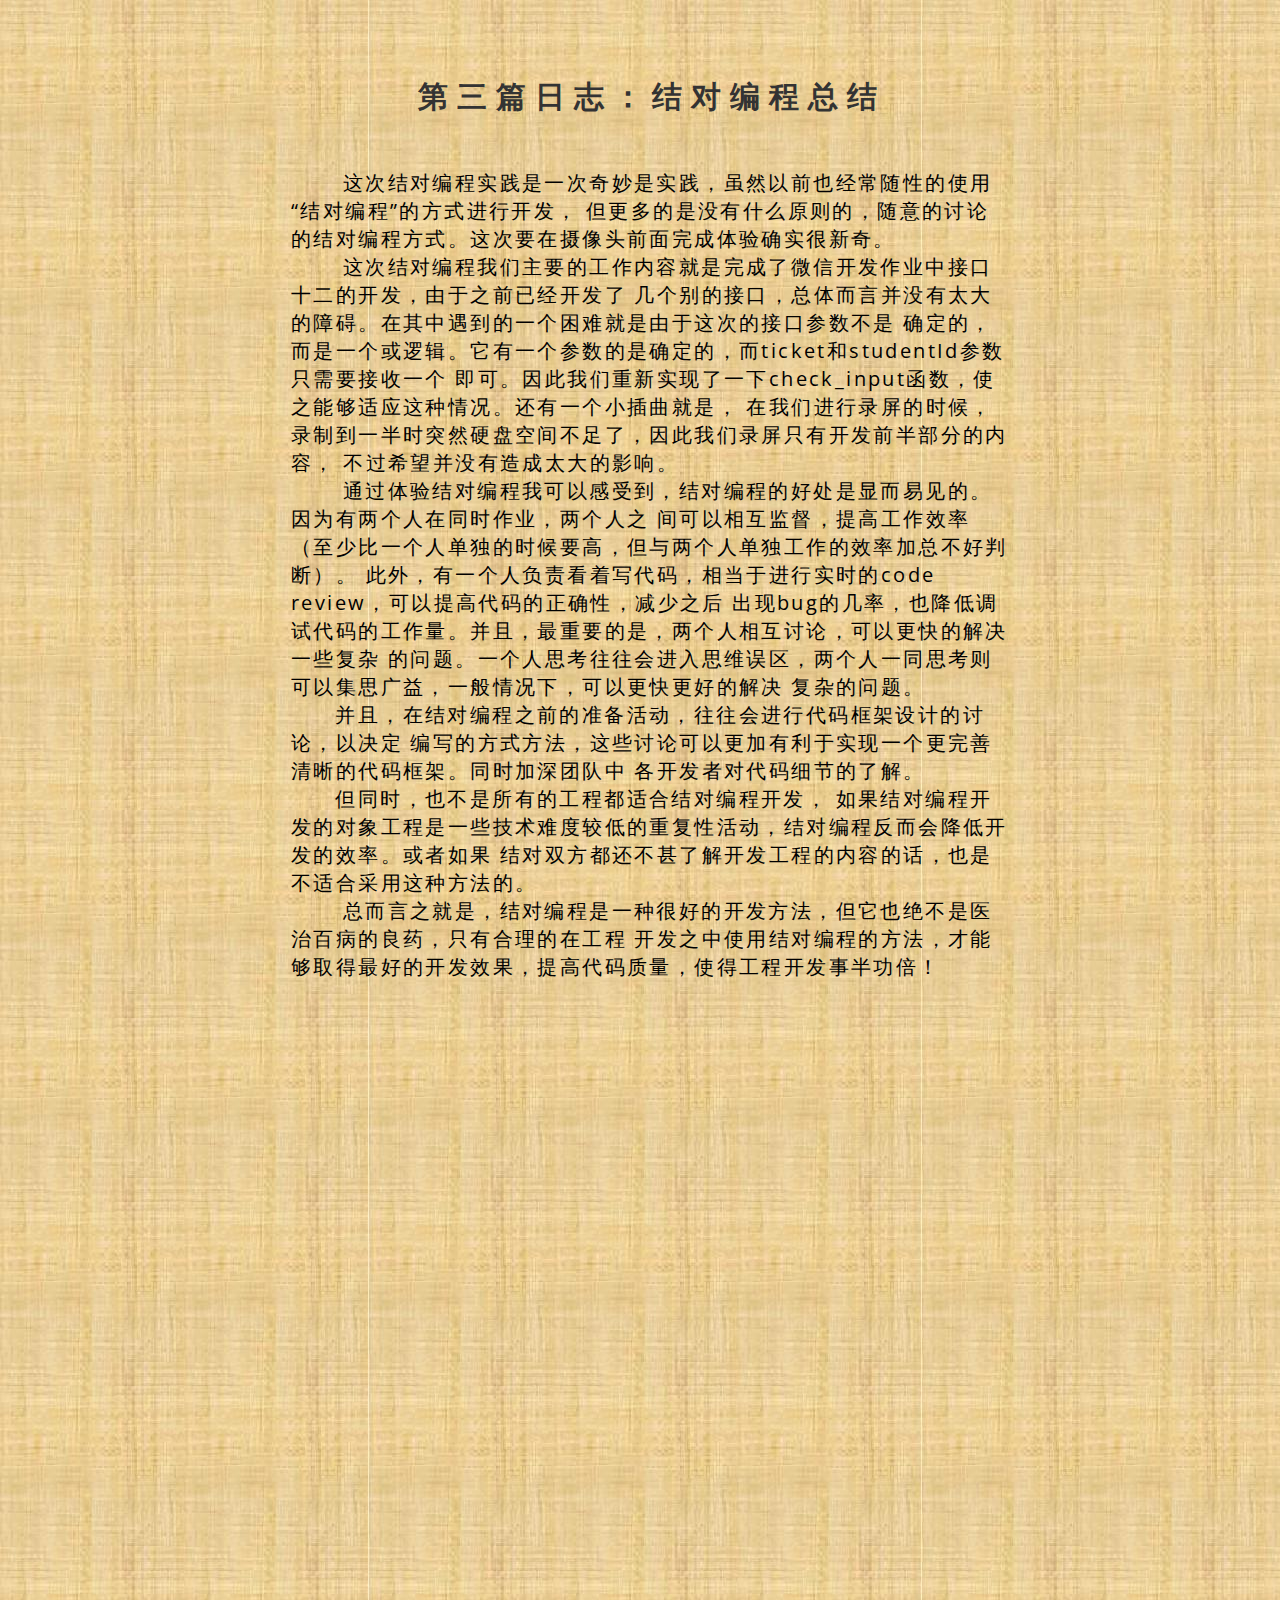
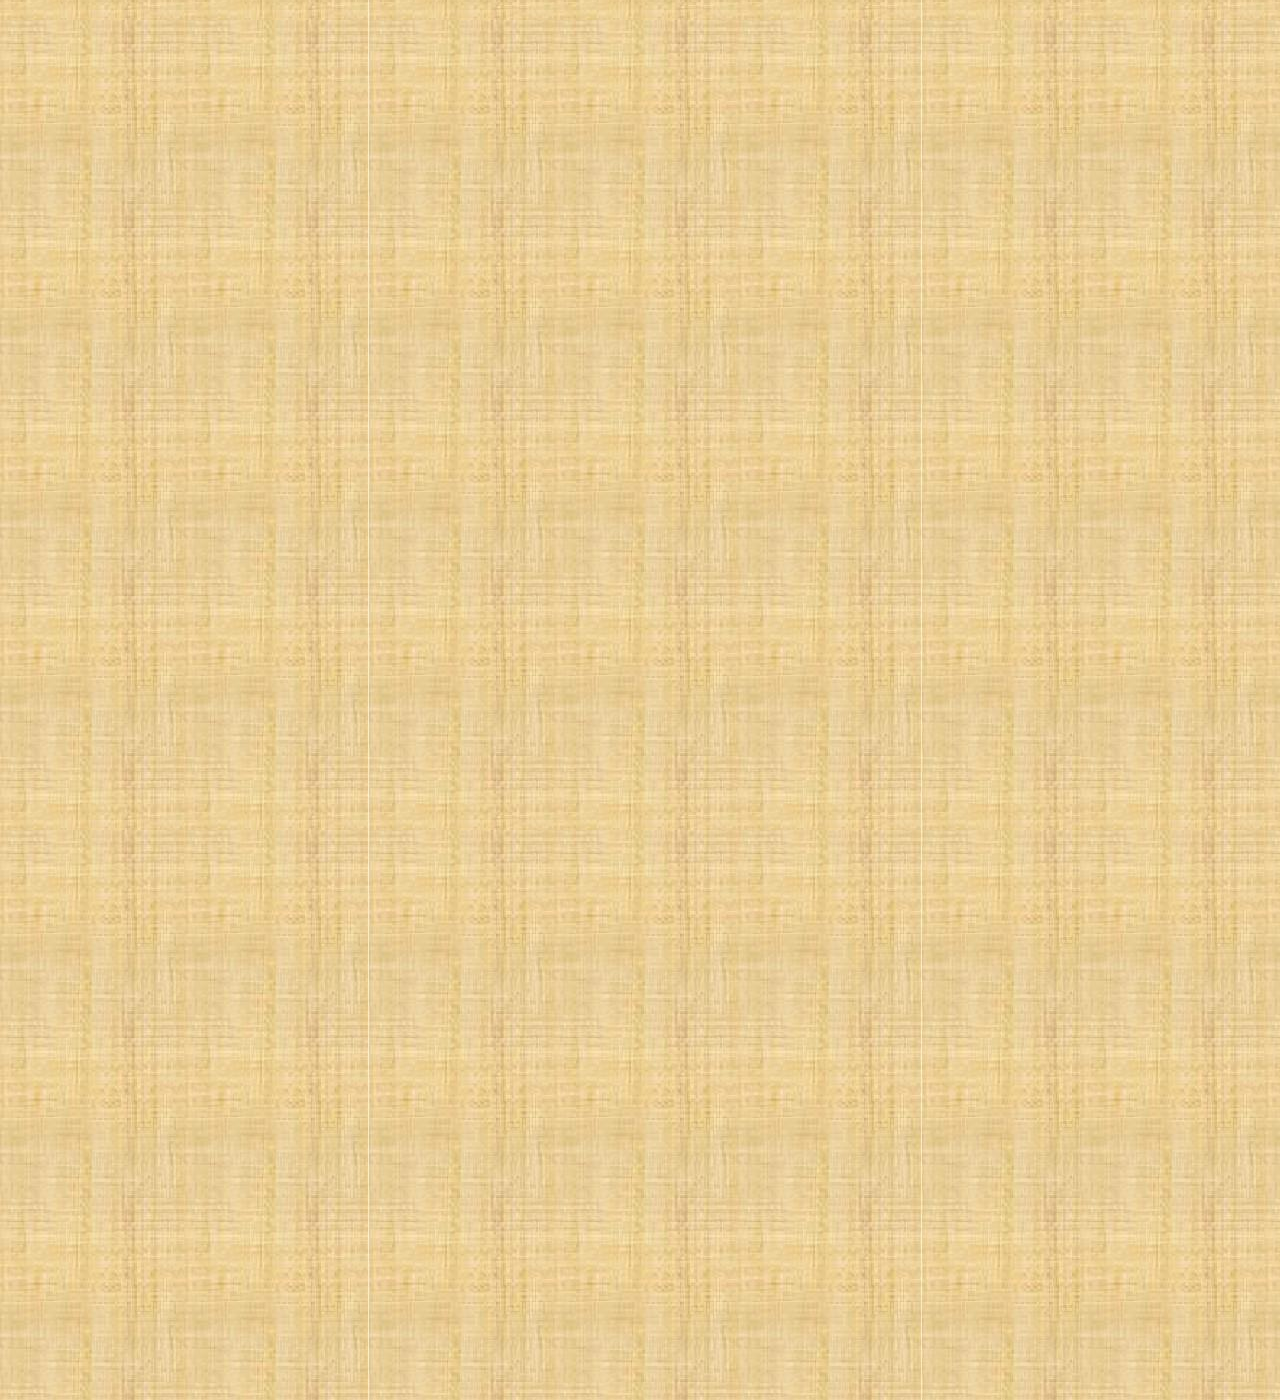
<file: blog_3.html>
<!DOCTYPE html>
<html>
    <head>
        <title>Mark Chen</title>
        <meta http-equiv="Content-Type" content="text/html; charset=UTF-8">
        <meta name="viewport" content="width = device-width,initial-scale=1">
        <link rel="icon" href="[data-uri]" type="image/x-icon">
        <link href='http://fonts.googleapis.com/css?family=Open+Sans|Montserrat:700' rel='stylesheet' type='text/css'>
        <style>
            html, body {
                //overflow: hidden;
                margin: 0;
				background-image:url(bg.jpg);
            }
            body {
                font-family: 'Open Sans', 'Helvetica Neue', 'Hiragino Sans GB', 'LiHei Pro', Arial, sans-serif;
                color: #333;
            }
            #wrapper {
                position: absolute;
                left: 0;
                width: 720px;
                text-align: center;
                top: 25%;
                left: 35%;
                margin-left: -160px;
                margin-top: -160px;
                -webkit-user-select: none;
                -moz-user-select: none;
                user-select: none;
            }
            h1 {
                font-family: 'Montserrat', 'Helvetica Neue', Arial, sans-serif;
                font-weight: 700;
                font-size: 30px;
                letter-spacing: 9px;
                text-transform: uppercase;
                margin: 12px 0;
                left: 4px;
            }
            h2 {
                color: black;
                font-weight: normal;
                font-size: 20px;
				text-align:left;
                letter-spacing: .12em;
                margin-bottom: 30px;
                left: 3px;
            }
            h1, h2 {
                position: relative;
            }
            p {
                font-size: 14px;
                line-height: 2em;
                margin: 0;
                letter-spacing: 2px;
            }
           <!--  canvas {
                position: absolute;
                top: 0;
                left: 0;
                z-index: 0;
                width: 100%;
                height: 100%;
                pointer-events: none;
            } -->
            a {
                color: #999;
                text-decoration: none;
                transition: color .2s ease;
            }
            a:hover {
                color: #f33;
            }
        </style>

    </head>
    <body>
        <div id="wrapper">
            <h1>第三篇日志：结对编程总结</h1>
			<br/>
            <h2>
				&nbsp;&nbsp;&nbsp;&nbsp;&nbsp;&nbsp;
            这次结对编程实践是一次奇妙是实践，虽然以前也经常随性的使用“结对编程”的方式进行开发，
        但更多的是没有什么原则的，随意的讨论的结对编程方式。这次要在摄像头前面完成体验确实很新奇。
      </br>	&nbsp;&nbsp;&nbsp;&nbsp;&nbsp;&nbsp;
            这次结对编程我们主要的工作内容就是完成了微信开发作业中接口十二的开发，由于之前已经开发了
            几个别的接口，总体而言并没有太大的障碍。在其中遇到的一个困难就是由于这次的接口参数不是
            确定的，而是一个或逻辑。它有一个参数的是确定的，而ticket和studentId参数只需要接收一个
            即可。因此我们重新实现了一下check_input函数，使之能够适应这种情况。还有一个小插曲就是，
            在我们进行录屏的时候，录制到一半时突然硬盘空间不足了，因此我们录屏只有开发前半部分的内容，
            不过希望并没有造成太大的影响。
      </br>	&nbsp;&nbsp;&nbsp;&nbsp;&nbsp;&nbsp;
            通过体验结对编程我可以感受到，结对编程的好处是显而易见的。因为有两个人在同时作业，两个人之
        间可以相互监督，提高工作效率（至少比一个人单独的时候要高，但与两个人单独工作的效率加总不好判断）。
        此外，有一个人负责看着写代码，相当于进行实时的code review，可以提高代码的正确性，减少之后
        出现bug的几率，也降低调试代码的工作量。并且，最重要的是，两个人相互讨论，可以更快的解决一些复杂
        的问题。一个人思考往往会进入思维误区，两个人一同思考则可以集思广益，一般情况下，可以更快更好的解决
        复杂的问题。
      </br>	&nbsp;&nbsp;&nbsp;&nbsp;&nbsp;&nbsp;并且，在结对编程之前的准备活动，往往会进行代码框架设计的讨论，以决定
      编写的方式方法，这些讨论可以更加有利于实现一个更完善清晰的代码框架。同时加深团队中
      各开发者对代码细节的了解。
      </br>	&nbsp;&nbsp;&nbsp;&nbsp;&nbsp;&nbsp;但同时，也不是所有的工程都适合结对编程开发，
      如果结对编程开发的对象工程是一些技术难度较低的重复性活动，结对编程反而会降低开发的效率。或者如果
      结对双方都还不甚了解开发工程的内容的话，也是不适合采用这种方法的。
      </br>	&nbsp;&nbsp;&nbsp;&nbsp;&nbsp;&nbsp;
      总而言之就是，结对编程是一种很好的开发方法，但它也绝不是医治百病的良药，只有合理的在工程
      开发之中使用结对编程的方法，才能够取得最好的开发效果，提高代码质量，使得工程开发事半功倍！
			</h2>
        </div>
<!--         <canvas></canvas> -->

  		<style>
body {
    height: 3000px;
}

.top {
    position: absolute;
    top: 120px;
    display: inline-block;
    width: 50px;
    height: 50px;
    line-height: 50px;
    text-decoration: none;
    text-align: center;
    background-color: #666666;
    color: #ffffff;
    right: 10px;
    transition: all 0s;
    visibility: hidden;
}
.top:hover {
    background-color: #ff3300;
}


		</style>
	<a id = "BackToTop" onclick = "goScrollTop()" class="top">顶部</a>

	<script>

		var ele_body = document.body;
		var ele_top = document.getElementsByClassName("top")[0];
		var n_half_height = window.screen.height / 2;

		var originHeight = window.screen.height - 200;
		window.onscroll = function (e) {
		  var n_stop = e.target.scrollingElement.scrollTop;
		  if (n_stop === 0 ) {
			  ele_top.style.visibility = "hidden";
		  }else {
			  ele_top.style.visibility = "visible";
		  }
		 var n_top = n_stop + originHeight;
		 ele_top.style.top = n_top + "px";
		}

		function goScrollTop() {
		//把内容滚动指定的像素数（第一个参数是向右滚动的像素数，第二个参数是向下滚动的像素数）
		//向上是负数，向下是正数
		window.scrollBy(0, -80);
		//延时递归调用，模拟滚动向上效果
		scrolldelay = setTimeout('goScrollTop()', 10);
		//获取scrollTop值，声明了DTD的标准网页取document.documentElement.scrollTop，否则取document.body.scrollTop；因为二者只有一个会生效，另一个就恒为0，所以取和值可以得到网页的真正的scrollTop值
		var sTop = document.documentElement.scrollTop + document.body.scrollTop;
		//判断当页面到达顶部，取消延时代码（否则页面滚动到顶部会无法再向下正常浏览页面）
		if (sTop == 0) clearTimeout(scrolldelay);
	}
		//键盘事件，采用ctrl+up的组合键可以返回顶部。
		window.onkeydown = function(e){
			e = window.event || e;

			//ctrl + up
			if(e.keyCode == 38 && e.ctrlKey) goScrollTop();

			//ctrl + left 移动至左下
			if(e.keyCode == 37 && e.ctrlKey) initLeftDown();

			//ctrl + left + shift移动至左上
			if(e.keyCode == 37 && e.ctrlKey && e.shiftKey) initLeftUp();

			//ctrl + right 移动至右下
			if(e.keyCode == 39 && e.ctrlKey) initRightDown();

			//ctrl + right + shift 移动至右上
			if(e.keyCode == 39 && e.ctrlKey & e.shiftKey) initRightUp();

		}

		//更改控件位置

		function initLeftDown(){
				var obj = document.getElementById("BackToTop");
				var width = window.screen.width;
				width -= 130;
				originHeight = window.screen.height - 200;
				obj.style.setProperty("right",width + "px");
		}

		function initLeftUp(){
			originHeight = 100;
			var obj = document.getElementById("BackToTop");
			var width = window.screen.width;
			width -= 130;
			obj.style.setProperty("right",width + "px");
		}

		function initRightDown(){
			originHeight = window.screen.height - 200;
			var obj = document.getElementById("BackToTop");
			obj.style.setProperty("right","10px");
		}

		function initRightUp(){
			originHeight = 100;
			var obj = document.getElementById("BackToTop");
			obj.style.setProperty("right","10px");
		}

		function init(){
			if(arguments[0].hasOwnProperty("x")){
				var right = window.screen.width - arguments[0].x;
				console.log(right);
				var obj = document.getElementById("BackToTop");
				obj.style.setProperty("right",right + "px");
				originHeight = arguments[0].y;
			}
		}

	</script>


    </body>
</html>
</file>
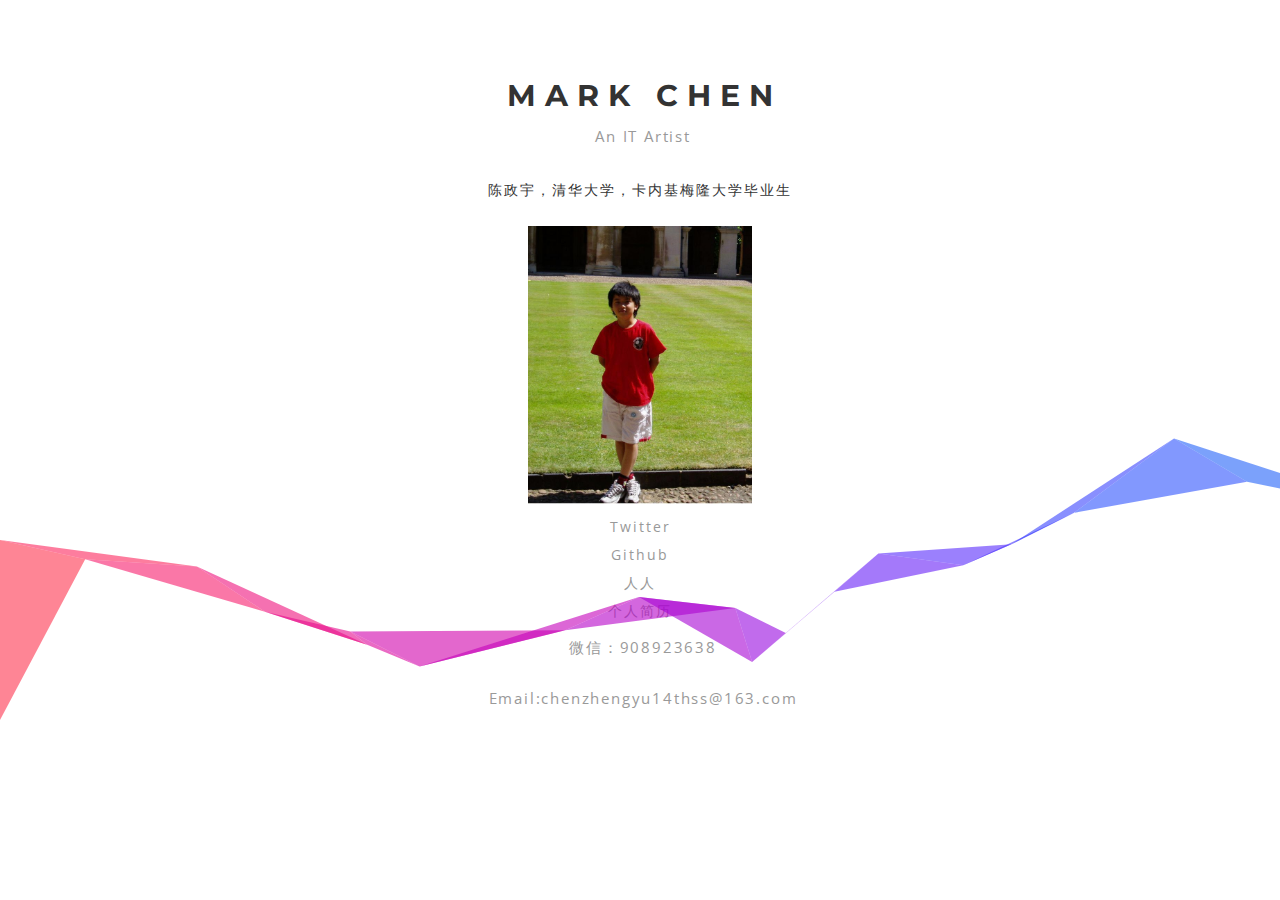
<file: contact.html>
﻿
<!DOCTYPE html>
<html>
    <head>
        <title>Mark Chen</title>
        <meta http-equiv="Content-Type" content="text/html; charset=UTF-8"/>
        <meta name="viewport" content="width = device-width,initial-scale=1"/>
        <link rel="icon" href="[data-uri]" type="image/x-icon">
        <link href='http://fonts.googleapis.com/css?family=Open+Sans|Montserrat:700' rel='stylesheet' type='text/css'>
        <style type = "text/css">
            html, body {
                //overflow: hidden;
                margin: 0;
				//background-image:url(bg.jpg);
            }
            body {
                font-family: 'Open Sans', 'Helvetica Neue', 'Hiragino Sans GB', 'LiHei Pro', Arial, sans-serif;
                color: #333;
            }
            #wrapper {
                position: absolute;
                left: 0;
                width: 320px;
                text-align: center;
                top: 25%;
                left: 50%;
                margin-left: -160px;
                margin-top: -160px;
                -webkit-user-select: none;
                -moz-user-select: none;
                user-select: none;
            }
            h1 {
                font-family: 'Montserrat', 'Helvetica Neue', Arial, sans-serif;
                font-weight: 700;
                font-size: 30px;
                letter-spacing: 9px;
                text-transform: uppercase;
                margin: 12px 0;
                left: 4px;
            }
            h2 {
                color: #999;
                font-weight: normal;
                font-size: 15px;
                letter-spacing: .12em;
                margin-bottom: 30px;
                left: 3px;
            }
            h1, h2 {
                position: relative;
            }
            p {
                font-size: 14px;
                line-height: 2em;
                margin: 0;
                letter-spacing: 2px;
            }
            canvas {
                position: absolute;
                top: 0;
                left: 0;
                z-index: 0;
                width: 100%;
                height: 100%;
                pointer-events: none;
            }
            a {
                color: #999;
                text-decoration: none;
                transition: color .2s ease;
            }
            a:hover {
                color: #f33;
            }
        </style>

    </head>
    <body>
        <div id="wrapper">
            <h1>Mark Chen</h1>
            <h2>An IT Artist</h2>
			<p>陈政宇，清华大学，卡内基梅隆大学毕业生</p><br/>
			<p><img src="profile.jpg" width = "70%" height = "70%" /></p>
            <p><a href="https://twitter.com/ChenZhengyuWFLS" target="_blank">Twitter</a></p>
            <p><a href="https://github.com/CZYTHSS" target="_blank">Github</a></p>
            <p><a href="http://www.renren.com/394843239/profile" target="_blank">人人</a></p>
            <p><a href="CV_ZhengyuChen.pdf" target="_blank">个人简历</a></p>
			<h2>微信：908923638</h2>
			<h2>Email:chenzhengyu14thss@163.com</h2>
        </div>
        <canvas></canvas>
        
		
		<script>
            document.addEventListener('touchmove', function (e) {
                e.preventDefault()
            })
            var c = document.getElementsByTagName('canvas')[0],
                x = c.getContext('2d'),
                pr = window.devicePixelRatio || 1,
                w = window.innerWidth,
                h = window.innerHeight,
                f = 90,
                q,
                m = Math,
                r = 0,
                u = m.PI*2,
                v = m.cos,
                z = m.random
            c.width = w*pr
            c.height = h*pr
            x.scale(pr, pr)
            x.globalAlpha = 0.6
            function i(){
                x.clearRect(0,0,w,h)
                q=[{x:0,y:h*.7+f},{x:0,y:h*.7-f}]
                while(q[1].x<w+f) d(q[0], q[1])
            }
            function d(i,j){   
                x.beginPath()
                x.moveTo(i.x, i.y)
                x.lineTo(j.x, j.y)
                var k = j.x + (z()*2-0.25)*f,
                    n = y(j.y)
                x.lineTo(k, n)
                x.closePath()
                r-=u/-50
                x.fillStyle = '#'+(v(r)*127+128<<16 | v(r+u/3)*127+128<<8 | v(r+u/3*2)*127+128).toString(16)
                x.fill()
                q[0] = q[1]
                q[1] = {x:k,y:n}
            }
            function y(p){
                var t = p + (z()*2-1.1)*f
                return (t>h||t<0) ? y(p) : t
            }
            document.onclick = i
			document.ontouchstart = i 
            i()
        </script> 
		
    </body>
</html>
</file>
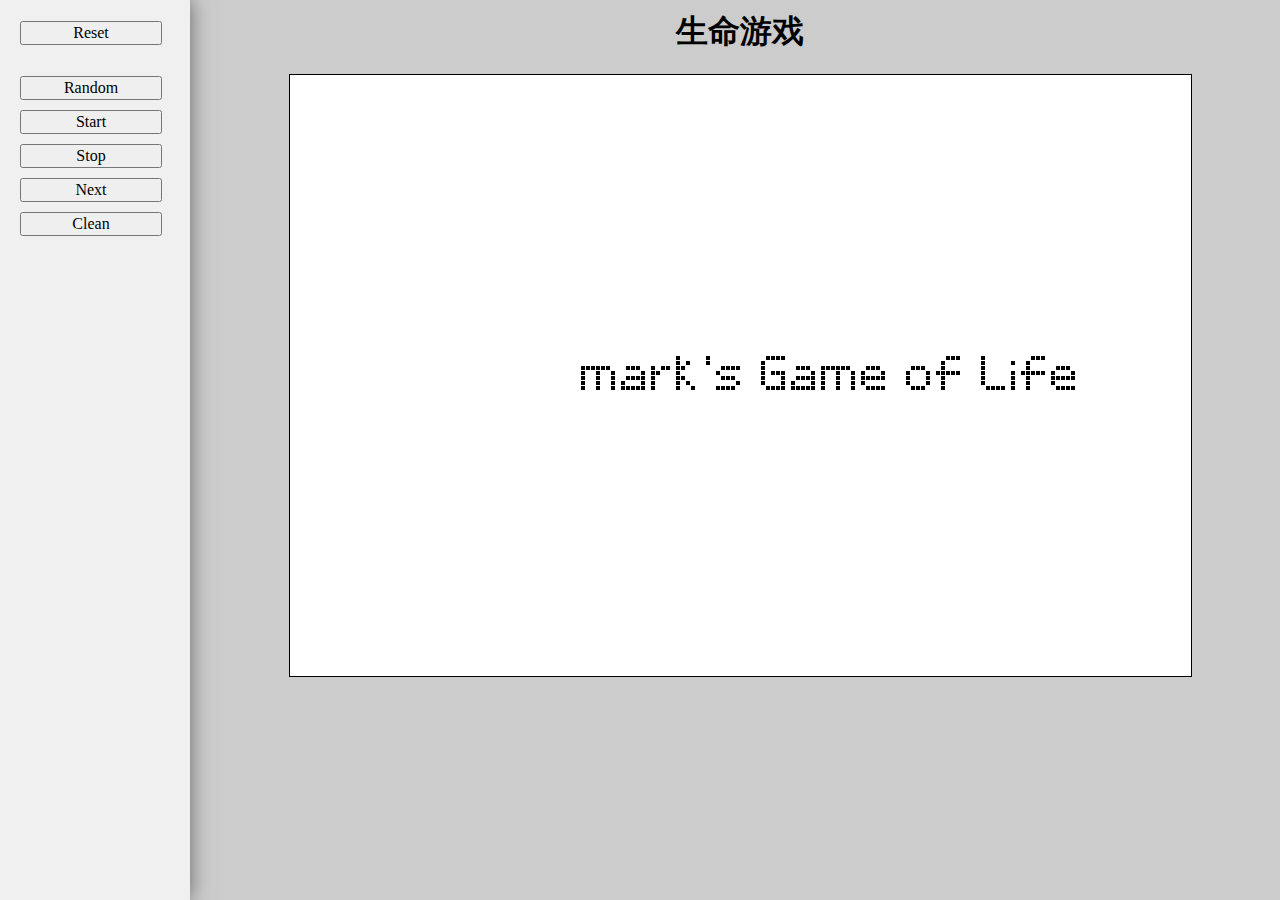
<file: LifeGame.html>
<!DOCTYPE html>
<html>
  <head>
    <meta charset="utf-8" />
    <title>生命游戏</title>
    <link rel="stylesheet" href="lifegame-style.css" />
  </head>
  <body>
    <aside>
      <br />
      <button id="reset" onclick="resetCanvas()">Reset</button>
      <br />
      <button id="random" onclick="randomInit()">Random</button>
      <button id="start" onclick="startEvolve()">Start</button>
      <button id="stop" onclick="stopEvolve()">Stop</button>
      <button id="step" onclick="nextClick()">Next</button>
      <button id="clean" onclick="clearCanvas()">Clean</button>
      <br />
    </aside>
    <section>
      <h2>生命游戏</h2>
      <!-- 定义了canvas的大小，后续不再改动 -->
      <canvas id="world" height="601px" width = "901px"></canvas>
    </section>
    <script src="proc.js"></script>
    
  </body>
</html>
</file>
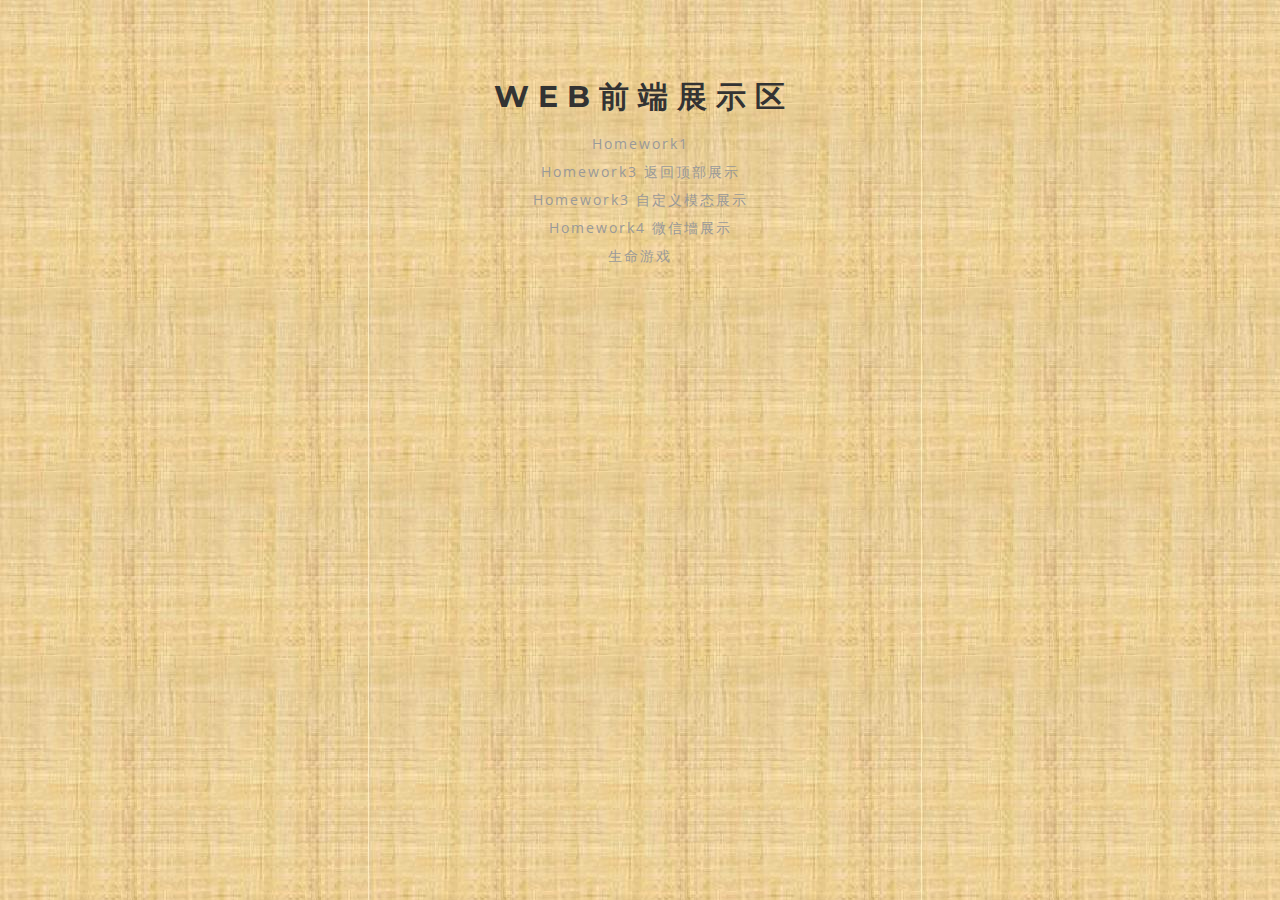
<file: webfe.html>
﻿
<!DOCTYPE html>
<html>
    <head>
        <title>Mark Chen</title>
        <meta http-equiv="Content-Type" content="text/html; charset=UTF-8">
        <meta name="viewport" content="width = device-width,initial-scale=1">
        <link rel="icon" href="[data-uri]" type="image/x-icon">
        <link href='http://fonts.googleapis.com/css?family=Open+Sans|Montserrat:700' rel='stylesheet' type='text/css'>
        <style>
            html, body {
                //overflow: hidden;
                margin: 0;
				background-image:url(bg.jpg);
            }
            body {
                font-family: 'Open Sans', 'Helvetica Neue', 'Hiragino Sans GB', 'LiHei Pro', Arial, sans-serif;
                color: #333;
            }
            #wrapper {
                position: absolute;
                left: 0;
                width: 320px;
                text-align: center;
                top: 25%;
                left: 50%;
                margin-left: -160px;
                margin-top: -160px;
                -webkit-user-select: none;
                -moz-user-select: none;
                user-select: none;
            }
            h1 {
                font-family: 'Montserrat', 'Helvetica Neue', Arial, sans-serif;
                font-weight: 700;
                font-size: 30px;
                letter-spacing: 9px;
                text-transform: uppercase;
                margin: 12px 0;
                left: 4px;
            }
            h2 {
                color: #999;
                font-weight: normal;
                font-size: 15px;
                letter-spacing: .12em;
                margin-bottom: 30px;
                left: 3px;
            }
            h1, h2 {
                position: relative;
            }
            p {
                font-size: 14px;
                line-height: 2em;
                margin: 0;
                letter-spacing: 2px;
            }
            canvas {
                position: absolute;
                top: 0;
                left: 0;
                z-index: 0;
                width: 100%;
                height: 100%;
                pointer-events: none;
            }
            a {
                color: #999;
                text-decoration: none;
                transition: color .2s ease;
            }
            a:hover {
                color: #f33;
            }
        </style>

    </head>
    <body>
        <div id="wrapper">
            <h1>Web前端展示区</h1>
            <p><a href="https://czythss.github.io/" target="_blank">Homework1</a></p>
			<p><a href="blog_2.html" target="_blank">Homework3 返回顶部展示</a></p>
			<p><a href="alert.html" target="_blank">Homework3 自定义模态展示</a></p>
			<p><a href="wewall.html" target="_blank">Homework4 微信墻展示</a></p>
            <p><a href="LifeGame.html" target="_blank">生命游戏</a></p>
        </div>
        <canvas></canvas>
		<!--
        <script>
            document.addEventListener('touchmove', function (e) {
                e.preventDefault()
            })
            var c = document.getElementsByTagName('canvas')[0],
                x = c.getContext('2d'),
                pr = window.devicePixelRatio || 1,
                w = window.innerWidth,
                h = window.innerHeight,
                f = 90,
                q,
                m = Math,
                r = 0,
                u = m.PI*2,
                v = m.cos,
                z = m.random
            c.width = w*pr
            c.height = h*pr
            x.scale(pr, pr)
            x.globalAlpha = 0.6
            function i(){
                x.clearRect(0,0,w,h)
                q=[{x:0,y:h*.7+f},{x:0,y:h*.7-f}]
                while(q[1].x<w+f) d(q[0], q[1])
            }
            function d(i,j){   
                x.beginPath()
                x.moveTo(i.x, i.y)
                x.lineTo(j.x, j.y)
                var k = j.x + (z()*2-0.25)*f,
                    n = y(j.y)
                x.lineTo(k, n)
                x.closePath()
                r-=u/-50
                x.fillStyle = '#'+(v(r)*127+128<<16 | v(r+u/3)*127+128<<8 | v(r+u/3*2)*127+128).toString(16)
                x.fill()
                q[0] = q[1]
                q[1] = {x:k,y:n}
            }
            function y(p){
                var t = p + (z()*2-1.1)*f
                return (t>h||t<0) ? y(p) : t
            }
            document.onclick = i
            document.ontouchstart = i
            i()
        </script>
		-->
    </body>
</html>
</file>
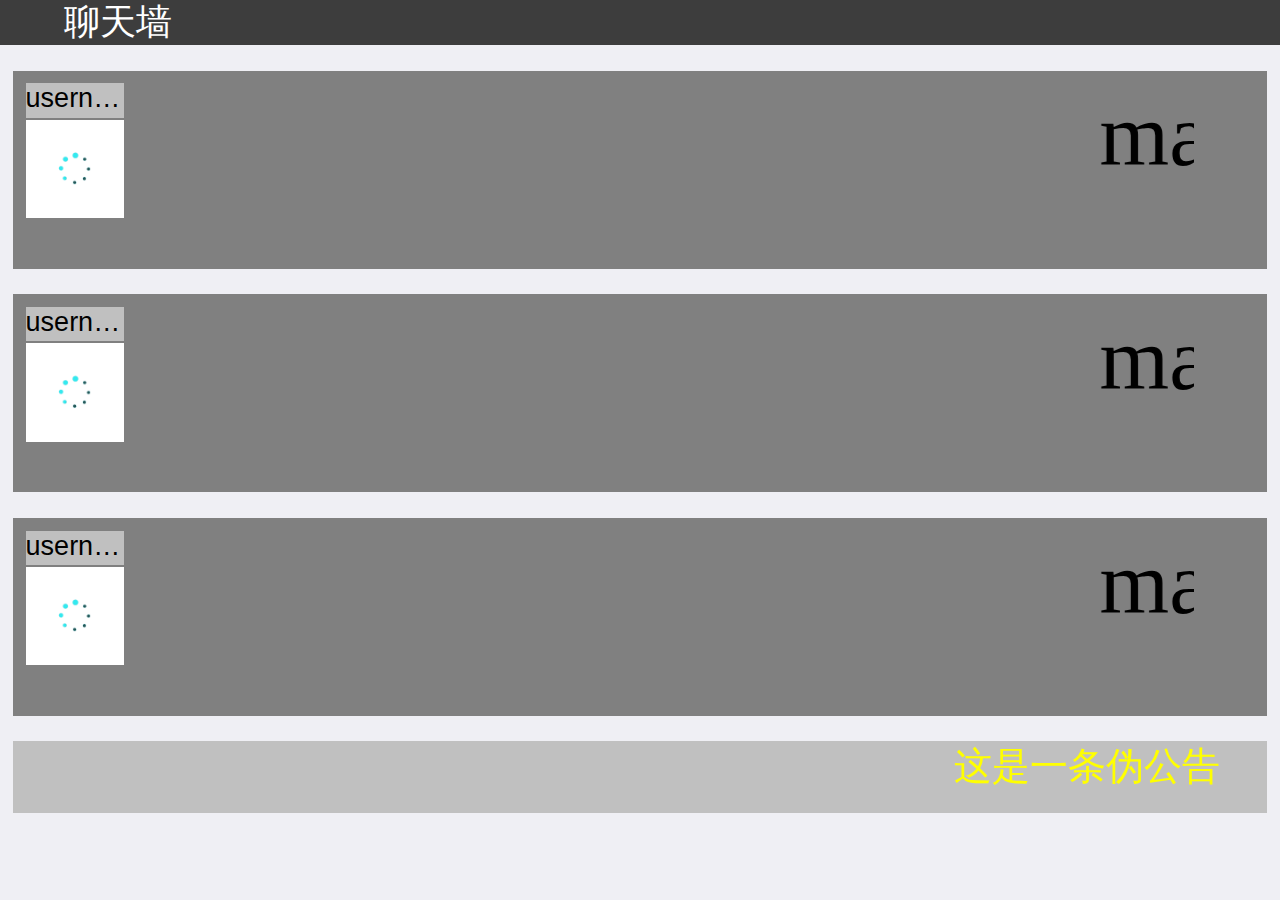
<file: wewall.html>
<!DOCTYPE html>
<html>
    <head>
        <meta charset="utf-8">
        <meta name="format-detection" content="telephone=no"/>
        <meta name="format-detection" content="email=no"/>
<meta content="width=device-width, initial-scale=1.0, maximum-scale=1.0, minimum-scale=1.0, user-scalable=0" name="viewport">
        <title>聊天墙</title>
        <link rel="stylesheet" type="text/css" href="./style.css" />
        <!--[if lt IE 8]><script src="./json3.min.js"></script><![endif]-->
        <script src="http://realtime.plhwin.com/socket.io/socket.io.js"></script>
		<script type="text/javascript" src="http://ajax.microsoft.com/ajax/jquery/jquery-1.4.min.js"></script>
		<script src="https://cdn.socket.io/socket.io-1.4.5.js"></script>
    </head>
    <body>
        <div id="chatbox" style="display:block;width:100%">
            <div style="background:#3d3d3d;height: 5vh; width: 100%;font-size:4vh;">
                <div style="line-height: 5vh;color:#fff;">
                    <span style="text-align:left;margin-left:5%;">聊天墙</span>
                <!--     <span style="float:right; margin-right:10px;"><span id="showusername"></span>	 -->
                </div>
            </div>
            
			<div id="chat">
				<div id="message1" class="msg" >
					<div style="height:100%; width:8%;float:left;display:inline;margin-right:2vw;
					overflow: hidden; ">
					<div id="username1" class="username">username</div>
					<div>
					<img id="img1" src="loading.gif"  height="100%" width="100%" class="bigger-animation" /></div>
					</div>
					<div id="div-t1" class="text-content"><marquee id="text1" width="85%" behavior="scroll"
					scrollamount="12" >markd</marquee>
					</div>
				</div>
				
				<div id="message2" class="msg" >
					<div style="height:100%; width:8%;float:left;display:inline;margin-right:2vw;
					overflow: hidden; ">
					<div id="username2" class="username" height="15vh">username</div>
					<div >
					<img id="img2" src="loading.gif"  height="100%" width="100%" class="bigger-animation" /></div>
					</div>
					<div class="text-content"><marquee id="text2" width="85%" behavior="scroll"
					scrollamount="12" >markd</marquee>
					</div>
				</div>
				
				<div id="message3" class="msg" >
					<div style="height:100%; width:8%;float:left;display:inline;margin-right:2vw;
					overflow: hidden; ">
					<div id="username3" class="username">username</div>
					<div >
					<img id="img3" src="loading.gif"  height="100%" width="100%" class="bigger-animation" /></div>
					</div>
					<div class="text-content"><marquee id="text3" width="85%" behavior="scroll"
					scrollamount="12" >markd</marquee>
					</div>
				</div>
				
				<div id="announcement" style="
	margin:1%1%;
	text-align:left;
	background:#C0C0C0;
	height: 8vh; 
	width: 98vw;
	font-size:3vw;
	overflow: hidden;
" >
						<nobr>
						<marquee id="announcement-text" width="100%" behavior="alternate"><font color="yellow">这是一条伪公告</font>
						</marquee></nobr>
                    </div>
				</div>
		
        <script type="text/javascript" src="./client.js"></script>
    </body>
</html>
</file>
<file: lifegame-style.css>
html {
  height: 100%;
}

body {
  margin: 0;
  padding: 0;
  background: #ccc;
  height: 100%;
  font-family: Georgia, serif;
  font-size: 13px;
  -webkit-user-select: none;
}

aside {
  background: #f0f0f0;
  padding: 0 20px;
  height: 100%;
  width: 150px;
  float: left;
  box-shadow: 0 0 20px rgba(0, 0, 0, 0.5);
}

label {
  color: #000;
  text-shadow: 0 1px 0 rgba(255, 255, 255, 0.4);
}

input {
  margin: 5px 0 10px;
  width: 140px;
  display: block;
}

input[type=checkbox] {
  margin: 5px 5px 10px 0;
  width: auto;
  display: inline-block;
}

select {
  margin: 5px 0 10px;
  width: 142px;
  display: block;
}

button {
  font-family: Georgia, serif;
  font-size: 16px;
  margin: 5px 0 10px;
  width: 142px;
  display: block;
}

section {
  padding-left: 200px;
}

h2 {
  margin: 0;
  padding: 10px;
  font-size: 32px;
  text-align: center;
}

canvas {
  border:1px solid black;
  margin: 10px auto;
  background: white;
  display: block;
}
</file>
<file: style.css>
@media (max-device-width: 480px) and (orientation: portrait) {
  @-ms-viewport{
    width:320px;
  }
}

*, *:before, *:after {
  -webkit-box-sizing:border-box;
  box-sizing:border-box;
  -webkit-text-size-adjust:none;
  -ms-text-size-adjust:none;
  text-size-adjust:none;
  -webkit-tap-highlight-color:rgba(0, 0, 0, 0);
}

body, div, dl, dt, dd, ul, ol, li, h1, h2, h3,
h4, h5, h6, pre, code, form, field set, legend,
input, textarea, p, blockquote, th, td {
  margin:0;
  padding:0;
	-webkit-appearance:none;
}

table {
  border-collapse:collapse;
  border-spacing:0;
}

fieldset, img {
  border:0;
}

address, caption, cite, code,
dfn, em, strong, th, var {
  font-style:normal;
  font-weight:normal;
}

li {
  list-style:none;
}

caption, th {
  text-align:left;
}

h1, h2, h3, h4, h5, h6 {
  font-size:100%;
  font-weight:normal;
}

q:before,
q:after {
  content:"";
}

abbr, acronym {
  border:0;
  font-variant:normal;
}

sup {
  vertical-align:text-top;
}

sub {
  vertical-align:text-bottom;
}

input, textarea, select {
  font-family:inherit;
  font-size:inherit;
  font-weight:inherit;
}

input:password {
  ime-mode:disabled;
}

*:focus {
  outline:none;
}

ul {
  margin:0;
	list-style:none;
}

a{
  color:#2982e5;
  text-decoration:none;
}

a:active {
  color:#f60;
}

.smaller {
  font-size:.8em
}

body {
  background-color:#efeff4;
}

#doc {
  height: 100%;
  line-height:1.4;
}

#chat-robot {
  padding:4px;
  padding-bottom:0;
  border:1px solid #7bb0e2;
  background-color:#e6f5fc;
}

#mask {
  display:table;
  position:absolute;
  top:0;
  height:100%;
  width:100%;
  background-color:#fff;
  z-index:100;
}

#mask div {
  display:table-cell;
  height:100%;
  vertical-align:middle;
  text-align:center;
}
/*guide mask begin*/
.guide-mask,.guide-mask .mask-top{
  position: absolute;
  height: 100%;
  width: 100%;
}
.guide-mask{
  top:0;
  left:0;
	z-index: 90;
}
.guide-mask .mask-top{
	bottom: 44px;
	background: rgba(0,0,0,.7);
	z-index: 90;
}
.guide-mask .mask-bottom{
	position: absolute;
	bottom: 0;
	width: 100%;
	height: 44px;
	background:rgba(255, 255, 255, 0);
	z-index: 90;
}
.mask-top .iknow-btn{
	position: absolute;
	width: 256px;
	height: 213px;
	bottom:0;
	left:50%;
	margin-left:-128px;
	background:url('https://i.alipayobjects.com/i/ecmng/png/201404/2NcJmE3ldt.png') no-repeat;
	background-size: 100%;
	z-index: 91;
}
/*guide mask end*/

/*notice begin*/
.notice-wrap-out{
 /*min-height:41px;  */
 max-height: 56px;
}
.notice-wrap{
  position:fixed;
  top:0;
  display:-webkit-box;
  width:100%;
  background:rgba(255, 255, 255, .95);
  /*line-height:41px;
  padding-left:10px;*/
  padding:10px 0;
  font-size: 13px;
  z-index:89;
}
.delNotice-wrap{
  padding:0 10px 0 10px;
  /*padding:13px 10px;*/
}
.icon-notice,.icon-delNotice{
  width:15px;
  height:15px;
  background:url('https://i.alipayobjects.com/i/ecmng/png/201403/2MRvjlV1Vd.png') no-repeat 0 0;
  background-size:100%;

}
.text-notice{
  -webkit-box-flex:1;
  margin-left:10px;
  /*white-space:nowrap;*/
  /*text-overflow:ellipsis;*/
  overflow: hidden;
}
.icon-delNotice{
  background-position: 0 -20px;
}
.icon-notice{
  margin-top:13px;
}
/*notice end*/
.action button {
	border:none;
	border-radius:30px;
	color:#8c8c8c;
	height:28px;
	width:68px;
	text-align:center;
	background:#fbfbfb;
	box-shadow:0 0 1px #000,0 2px 2px #eee;
}

.action button:active,
.action button[disabled] {
  color:#fff;
  background-color:#0044cc;
}

.action button:focus {
  outline:thin dotted #333;
  outline:5px auto -webkit-focus-ring-color;
  outline-offset:-2px;
}

.action button[disabled] {
  cursor:default;
  background-color:#ccc;
  background-image:none;
  border-color:#ccc;
  box-shadow:none;
}

.fn-hide {
  display:none;
}


@Keyframes pound {
	from { transform: scale(0.1); }
  to { transform: scale(1); }
}

.bigger-animation {
	animation: pound .5s;
}

.nothing {
	
}

.msg{
	margin:2%1%;
	padding:1%1%;
	text-align:left;
	background:gray;
	height: 22vh; 
	width: 98vw;
	font-size:7vw;
	overflow: hidden;
	/* text-overflow: ellipsis; */
	
}

.username {
	height:20%;
	background-color:#C0C0C0;
	font-size:3vh;
	margin-bottom:2%;
	overflow: hidden;
	text-overflow: ellipsis;
	font-family:Helvetica;
	text-align:center;
}

.text-content {
	width:auto;
	display:inline;
	font-family:Microsoft YaHei;
}



.message {
  border-bottom:0;
  background-color:#efeff4;
  /*min-height:300px;*/
  padding-bottom: 100px;
}
.message section a{
  /*white-space:nowrap*/
}

.message:after {
  display:block;
  clear:both;
  height:0;
  content:"\0020";
}
section,div.robot {
  padding:10px;
  clear:both;
}

div.robot,section.robot, section.service,section.top-message {
  float:left;
}

div.robot>div,
section.robot>div,
section.service>div,
section.top-message>div{
  max-width: 225px;
  display: inline-block;
  position:relative;
  padding:12px;
  margin:0 20px 0 10px;
  border-radius:10px;
  background-color:#fff;
  box-shadow: inset 0 0 1px #fff;
  vertical-align: top;
}
section.robot>div{
  word-break: break-word;
}
/*
div.robot>div,
section.robot>div{
    margin: 0 11px 0 45px;
} */
div.robot>div:before,
section.robot>div:before,
section.service>div:before,
section.top-message>div:before,
.system .windowContent:before{
  content:"";
  position: absolute;
  left: -5px;
  top: 4px;
  width: 0;
  height: 0;
  border-top: solid transparent;
  border-right: 7px solid #fff;
  border-bottom: 4px solid transparent;
}
/*
div.robot>div:after,
section.robot>div:after,
section.service>div:after,
section.top-message>div:after,
.system .windowContent:after {
  border-color:rgba(227, 236, 255, 0);
  border-right-color:#c5e4fa;
  border-width:8px;
  top:15px;
  margin-top:-8px;
}

div.robot>div:before,
section.robot>div:before,
section.service>div:before,
section.top-message>div:before,
.system .windowContent:before {
  border-color:rgba(165, 181, 213, 0);
  border-right-color:#fff;
  border-width:9px;
  top:15px;
  margin-top:-9px;
}
  */
section.user {
  float:right;
  text-align:right;
}
section.user>div {
  max-width: 225px;
  position:relative;
  display: inline-block;
  padding:8px;
  margin:0 10px 0 12px;
  text-align:left;
  border-radius:10px;
  color:#fff;
  box-shadow: inset 0 0 1px #007aff;
  background-color:#007aff;
  vertical-align: top;
  word-break: break-all;
}
 /*
section.user>div:after,
section.user>div:before {
  left:100%;
  border:solid transparent;
  content:" ";
  height:0;
  width:0;
  position:absolute;
  pointer-events:none;
}

section.user>div:after {
  border-color:rgba(255, 255, 255, 0);
  border-left-color:#e3e3e3;
  border-width:8px;
  top:15px;
  margin-top:-8px;
}
  */
section.user>div:before {
    content:"";
    position: absolute;
    right: -5px;
    top: 4px;
    width: 0;
    height: 0;
    border-top: solid transparent;
    border-left: 7px solid #007aff;
    border-bottom: 4px solid transparent;
}

header {
  font-weight:700;
  color:#4d4d4d;
}
.welcome em{
 color:#2982e5;
}
.welcome {
  color:#000;
  font-size:16px;
  margin-bottom: 0;
}

.welcome span, .user>span {
  font-weight:700;
  color:#f60;
}

.user>span {

  font-weight:normal;
	font-size:14px;
	color:#f60;
	 max-width: 60px;
    height: 36px;
	overflow: hidden;
	float: right;
}

.robot>span, .service>span {

  color:#006e9c;
  font-weight:700;
}
.service>span{
    max-width: 60px;
    height: 36px;
	/*
    background: url("https://i.alipayobjects.com/i/ecmng/png/201404/2O35FCjByn.png");
	color: transparent;
	background-size: 100%;
	*/
	font-weight:normal;
	font-size:14px;
	color:#999;
    overflow: hidden;
    float: left;
}

.service>time{
    display: none;
}
.top-message article{
    color: #ff6600;
}
.top-message article .init-temp{
    color: #000;
}
.top-message article .topHeader{
    color: #ff6600;
}
.top-message ul{
    padding: 0;
}
.top-message ul,.top-message li{
    list-style: none;
}
.robot>span ,.top-message>span{
    float: left;
}
.service>time{
    display: none;
}
.robot>span ,.top-message>span{
    float: left;
}
.system {
  text-align:center;
  color:#999;
  font-size:.8em;
}
.system .windowimg{
    float: left;
}
.system .windowContent{
    position: relative;
    border: solid 1px #7bb2d9;
    border-radius: 5px;
    background-color: #c5e4fa;
    padding: 8px;
    margin: 0 12px 0 45px;
    text-align: left;
    color: #000;
    font-size: 14px;
}
time {
  color:#909090;
  font-size:.8em;
}

.feedback {
  position:relative;
  margin:8px 0;
  padding:4px 8px;
  border:1px solid #fad58c;
  background-color:#fffeeb;
}

.feedback .arrow {
  position:absolute;
  display:block;
  width:10px;
  height:10px;
  font-size:0;
  background:#fffeeb;
  border-left:1px solid #fad58c;
  border-top:1px solid #fad58c;
  top:-7px;
  left:16px;
  -webkit-transform:rotate(45deg);
  -ms-transform:rotate(45deg);
  -moz-transform:rotate(45deg);
  -o-transform:rotate(45deg);
  transform:rotate(45deg);
}

.input-box {
  display:-webkit-box;
  display:-ms-flexbox;
  display:-moz-box;
  position:fixed;
  bottom: 0;
  padding:8px 10px;
  width:100%;
  box-shadow:0 0 1px #000;
  background-color:#fff;
  height: 100px;
}

.input-box .input {
  -webkit-box-flex:1;
  -ms-flex:1;
  -moz-box-flex:1;
  background-color:#fff;
   -webkit-box-flex:1;
  /*height: 28px;*/
  line-height:25px;
}

.input input {
	margin:0;
	float: left;
	padding:0 6px;
	height:28px;
	width:93%;
	font-size:14px;
	background-color: #fbfbfb;
	border:none;
	-webkit-border-radius:15px;
	border-radius:15px;
	color:#000;
	box-shadow:0 0 1px #000;
}

.input input[disabled] {
  background-color:#eee;
}

.input-box button {
  font-size: 15px;
  /*margin-left:11px;*/
 float: right;
}

section.robot>.robot-comment {
  padding: 0;
}
.robot-comment .robot-comment-title{
    padding: 8px;
}
.service-comment button, .robot-comment button {
  padding:2px 12px;
  margin:0 8px;
}
.robot-comment button{
    margin: 0;
}
section.service-comment>div{
    padding: 0;
    padding-top: 10px;
}
.message .robot .btn-robot{
    padding: 0;
}
.btn-robot .btn-title{
    padding: 8px;
}
.suggest {
  border:1px solid #afafaf;
  border-bottom:0 none;
  background-color: rgba(255,255,255, .95);
  width:100%;
}

.suggest ul {
  margin:0;
  padding:0;
  list-style:none;
}

.suggest li {
  height: 44px;
  line-height: 44px;
  padding-left: 10px;
  border-bottom:1px solid #afafaf;
  font-size: 17px;
  overflow: hidden;
  text-overflow:ellipsis;
  white-space: nowrap;
}

.ui-tab-wrap {
  padding:5px 10px;
  background-color:#e4e3e8;
}

.ui-tab {
  height:30px;
  line-height:26px;
  border-radius:5px;
  -webkit-border-radius:5px;
  -o-border-radius:5px;
  -ms-border-radius:5px;
  font-size:14px;
}

.ui-tab-item {
  display:inline-block;
  width:49%;
  text-align:center;
  text-decoration:none;
}

.ui-tab-item-right {
    float:right;
    background: #ebebeb;
    border: 1px solid #bababa;
    border-radius: 0 5px 5px 0;
    color: #999;
}
.ui-tab .ui-tab-item-right:active,.ui-tab .ui-tab-item-right:visited,.ui-tab .ui-tab-item-right:link{
    color: #999;
}

.ui-tab-item-active {
    float: right;
    background-color:#6a89c4;
    background-color: #2059b0;
    border: 1px solid #2059b0;
    border-radius: 5px 0 0 5px;
}

.ui-tab-item,
.ui-tab-item:active,
.ui-tab-item:visited,
.ui-tab-item:link {
  color:#6a89c4
}

.ui-tab-item-active,
.ui-tab-item-active:active,
.ui-tab-item-active:visited,
.ui-tab-item-active:link {
  color:#fff;
}

.windowContent input{
    padding: 13px 10px 12px;
    width: 100%;
    display: block;
    border-radius: 8px;
    border: 1px solid #ccc;
    background: #fff;
}
.windowContent .revaliValue{
    margin-top: 8px;
}
.windowContent .error-p{
    color: #f60;
    margin-top: 5px;
}
.windowContent .button-p{
    margin-top: 15px;
}
.init-temp li a{
    color: #2982e5;
}
.recommend ul li,.recommend ul li a{
    color: #2982e5;
}

section.robot>.comment-btns,section.service>.comment-btns{
    padding: 0;
}
.comment-btns .comment-title{
    padding: 8px;
}
.comment-btns section{
    padding: 0;
    margin-bottom: 0;
    border-top:1px solid #7bb3db;
}
.btn-container{
    padding: 0;
    margin-bottom: 0;
    border-top:1px solid #7bb3db;
}
.service-comment button{
    padding: 2px 15px;
    height: 30px;
    background: none;
    border: none;
    border-right: 1px solid #7bb3db;
    margin: 0;
}
.service-comment button:last-child{
    border-right:none;
}
.btn-no{
  border-right: 1px solid #7bb3db;
}
.robot-comment .isClicked{
    color: #f60;
}
.robot-comment button img{
    margin-right: 10px;
}
.service-comment button span{
    width: 18px;
    height: 18px;
    display: inline-block;
    margin-right: 2px;
}
.service-comment button .btn-3{
    background: url("https://i.alipayobjects.com/e/201312/1eg8I2tUAn.png") no-repeat;
}

.service-comment button .btn-2{
    background: url("https://i.alipayobjects.com/e/201312/1egEIXEjv3.png") no-repeat;
}
.service-comment button .btn-1{
    background: url("https://i.alipayobjects.com/e/201312/1egEVvyvdN.png") no-repeat;
}
.robot-comment button{
  border: none;
  background: none;
  width:110px;
  height:35px;
  line-height:35px;
}
button.btn-no{
  border-radius:0 0 0 8px;
}
button.btn-yes{
  border-radius:0 0 8px 0;
}
.robot-comment button:last-child{
    border-left:  1px solid #7bb3db;
}
.robot-comment .isClicked,.service-comment .isClicked{
    background: #93c3e5;
}
button:active, button[disabled]{
    color: #999;
}


.windowContent .button-p{
    margin-top: 15px;
    border-top: 1px solid #77b0d9;
}
.J-confirm{
    width: 117px;
    height: 30px;
    border: none;
    background: none;
    border-left: 1px solid #77b0d9;
}
.J-cancel{
    width: 124px;
    height: 30px;
    background: none;
    border: none;
}
.button-p button[disabled]{
    cursor: default;
    background-color: none;
    background-image: none;
    border-color: none;
    box-shadow: none;
}
.button-p button:active,.button-p button[disabled]{
   background-color: none;
}
.btnClicked{
    background: #93c3e5;
}
.user .avatar-img,.avatar-service{
  width: 34px;
  height: 34px;
  border-radius: 2px;
}
section article header{
	margin-top:10px;

}
section article li{
  width: 202px;
  padding:10px 0;
  list-style:none;
  border-top: solid 1px #afafaf;
  overflow: hidden;
  text-overflow:ellipsis;
  white-space: nowrap;
  color:#2982e5;
}
section article li:last-child{
  padding-bottom:0;
}
section,section a{
  font-size:16px;
}
.arrow-down,.arrow-up{
  width:10px;
  height:6px;
  background:url("https://i.alipayobjects.com/i/ecmng/png/201404/2O4b2MEDzR.png") no-repeat;
  background-size:100%;
  padding:5px 0;
  margin:5px auto 0;
}
.arrow-up{
  background:url("https://i.alipayobjects.com/i/ecmng/png/201404/2O4b2MEDzR.png") no-repeat 0 -16px;
  background-size:100%;
}
section .msg-system{
  color: #999;
  font-size: 13px;
}
section .msg-system a{
  font-size:13px;
}
section .msg-system a.isClicked{
  color:#999;
}
section.evaluateSec .answer{
  padding: 8px 12px 4px 12px;
}
.poll-loading{
  /*position: absolute;*/
  height: 24px;
  width: 24px;
  margin:0 auto;
  text-align: center;
  background: #ff9e3e;
  background:url('https://i.alipayobjects.com/i/ecmng/gif/201404/2VZeenZ86v.gif') no-repeat;
  background-size: 100%;
  z-index:86;
}
/**layer**/
  .layer{
    display: none;
    position: absolute;
    width: 275px;
    background: rgba(255, 255, 255, .95);
    border-radius: 7px;
    z-index: 120;
  }
  .layer .layer-hd{
    font-size: 16px;
    line-height: 41px;
    text-align: center;
  }
  .layer .layer-ct{
    padding:0 15px 15px 15px;
    text-align: center;
  }
  .layer .layer-ct input.tel-input{
    width: 230px;
    height: 30px;
    border: solid 1px #ccc;
    border-radius:5px;
    padding:0 4px;
  }
  .layer .layer-ft{
    border-top:solid 1px #afafaf;
    font-size: 16px;
    line-height: 41px;
    text-align: center;
  }
  .layer-ft button, .evaluateWrap button{
    border:none;
    background-color:#fff;
    opacity: .95;
    height: 44px;
    line-height: 44px;
    text-align: center;
    color:#007aff;
    width: 135px;
    font-size: 16px;
  }
.evaluateWrap button{
  width:85px;
  height:28px;
  line-height:24px;
}
  .layer .button-left, .evaluateWrap .button-cp{
    border-radius: 0 0 0 7px;
    border-right: solid 1px #afafaf;
  }
  .layer .button-right{
    border-radius: 0 0 7px 0;
  }
  .layer-mask{
    background-color: rgba(0,0,0,.6);
    position: absolute;
    top:0;
    z-index: 110;
  }
  .layer .err-msg{
    color:red;
    font-size: 12px;
    text-align: left;
    margin-top:5px;
    padding-left:5px;
  }
.evaluateWrap .title{
  border-bottom:solid 1px #afafaf;
  padding-bottom:8px;
  margin-bottom:5px;
  font-size: 16px;
  color: #000;
}
.bad-evaluate-wrap{
  width: 290px;
}
.bad-evaluate-wrap .layer-hd{
  border-bottom: solid 1px #afafaf;
}
.layer .evaluate-list li{
  line-height: 44px;
  border-bottom: solid 1px #afafaf;
}
.layer .evaluate-list li:after,.other-wrap:after{
 display:block;
  clear:both;
  height:0;
  content:"\0020";
}
.layer .evaluate-list li:last-child{
  border-bottom: none;
}
.layer .evaluate-list li label{
  float: left;
  width:250px;
  overflow: hidden;
}
.layer .evaluate-list li input{
  float: right;
  margin-top: 16px;
  vertical-align: bottom;
  -webkit-appearance:checkbox;
}
.layer .evaluate-list{
  padding:0 10px;
  text-align: left;
}
.text-wrap{
  border-top: solid 1px #afafaf;
}
.text-wrap textarea{
  padding: 4px;
  width: 265px;
  height: 44px;
  border: none;
}
.layer button[disabled],
.evaluateWrap button[disabled],
.evaluateWrap button.isClicked{
  color:#afafaf;
}
.history-date{
  border-radius: 3px;
  background: #afafaf;
  color: #fff;
  width: 100px;
  margin: 0 auto;
  height: 18px;
  padding: 0 4px;
  line-height: 20px;
}
</file>
